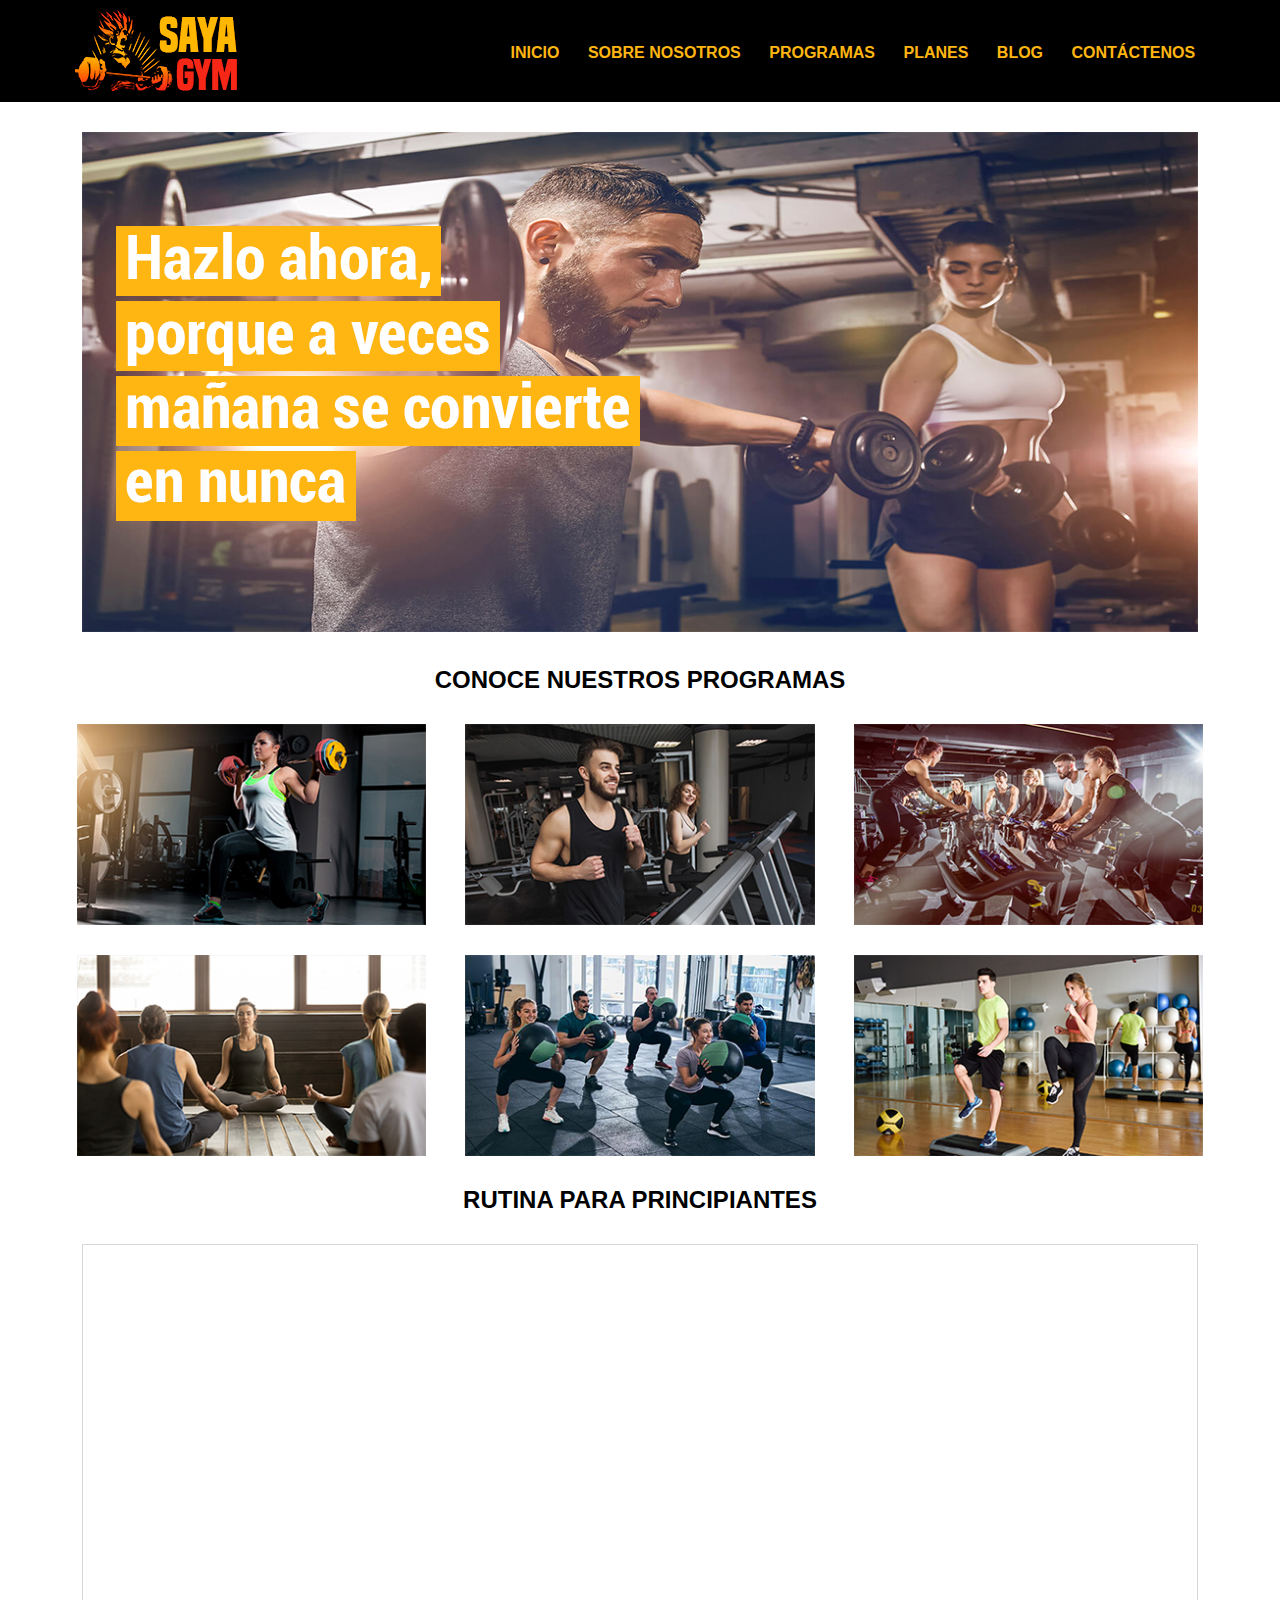
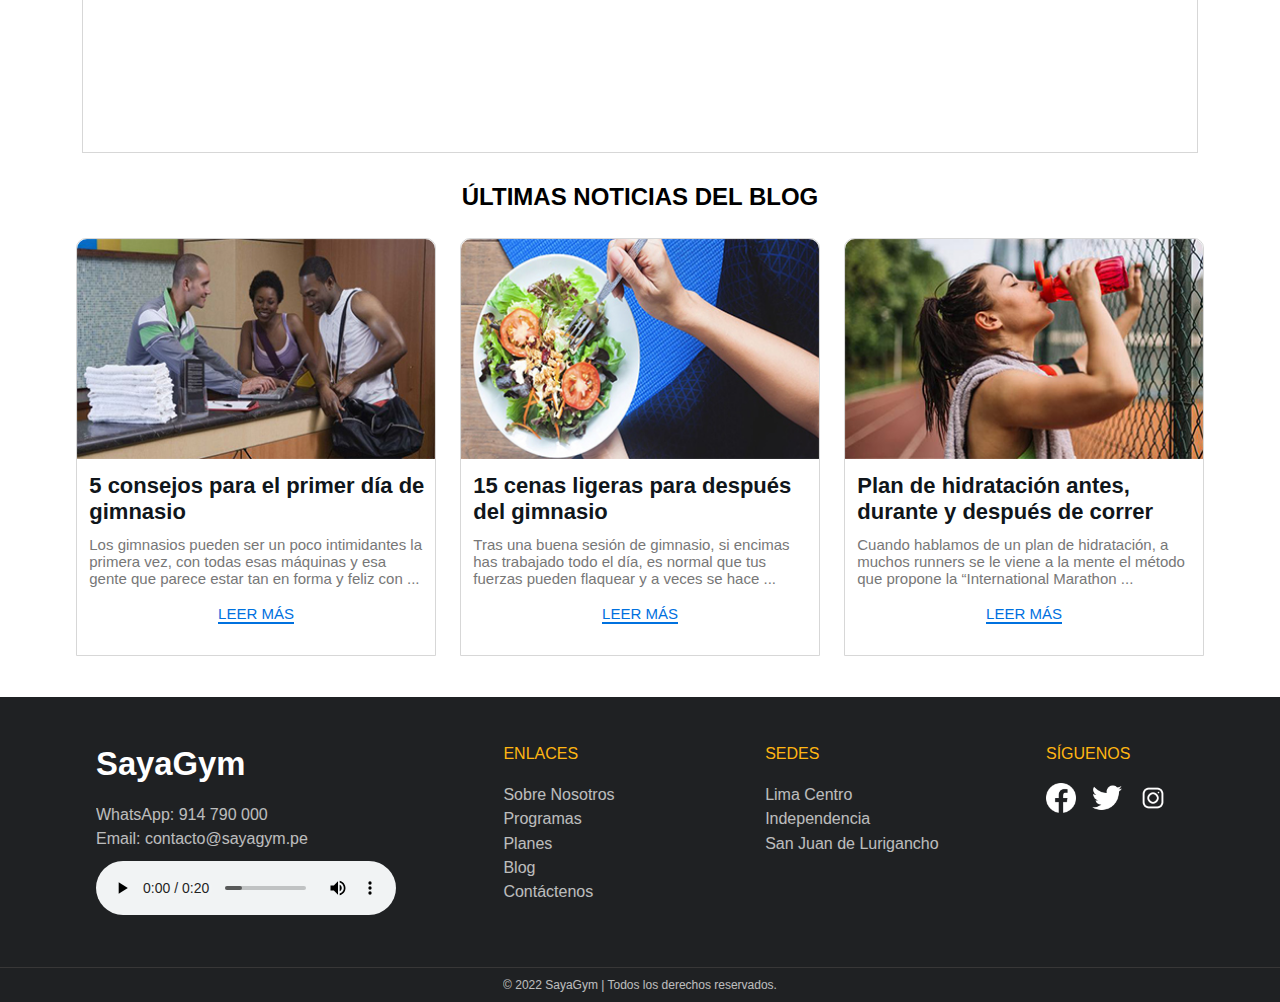
<file: Proyecto_Web/index.html>
<!DOCTYPE html>
<html lang="es">

<head>
    <meta charset="UTF-8">
    <meta http-equiv="X-UA-Compatible" content="IE=edge">
    <meta name="viewport" content="width=device-width, initial-scale=1.0">
    <title>SayaGym</title>
    <link id="favicon" rel="shortcut icon" href="img/favicon.ico">
    <link rel="stylesheet" href="css/estilos.css">
</head>

<body>
    <header>
        <div class="ancho">
            <div class="logo">
                <a href="index.html"><img src="img/logo.png" alt="logo"></a>
            </div>
            <nav>
                <ul>
                    <li> <a href="index.html">Inicio</a> </li>
                    <li> <a href="sobre-nosotros.html">Sobre Nosotros</a> </li>
                    <li> <a href="programas.html">Programas</a> </li>
                    <li> <a href="planes.html">Planes</a> </li>
                    <li> <a href="blog.html">Blog</a> </li>
                    <li> <a href="contactenos.html">Contáctenos</a> </li>
                </ul>
            </nav>
        </div>
    </header>
    <main>
        <div class="slider">
            <ul>
                <li><img src="img/banner-1.jpg" alt="banner1"></li>
                <li><img src="img/banner-2.jpg" alt="banner2"></li>
                <li><img src="img/banner-3.jpg" alt="banner3"></li>
                <li><img src="img/banner-4.jpg" alt="banner4"></li>
            </ul>
        </div>
        <section class="tituloseccion">
            <h2>
                CONOCE NUESTROS PROGRAMAS
            </h2>
        </section>

        <div class="secp">
            <div class="box">
                <img src="img/programa_pesas.jpg" alt="programa_pesas">
                <div class="hover">
                    <a href="pesas.html">
                        <h1>Pesas</h1>
                    </a>
                </div>
            </div>
            <div class="box">
                <img src="img/programa_cardio.jpg" alt="programa_cardio">
                <div class="hover">
                    <a href="cardio.html">
                        <h1>Cardio</h1>
                    </a>
                </div>
            </div>
            <div class="box">
                <img src="img/programa_spinning.jpg" alt="programa_spinning">
                <div class="hover">
                    <a href="spinning.html">
                        <h1>Spinning</h1>
                    </a>
                </div>
            </div>
            <div class="box">
                <img src="img/programa_yoga.jpg" alt="programa_yoga">
                <div class="hover">
                    <a href="yoga.html">
                        <h1>Yoga</h1>
                    </a>
                </div>
            </div>
            <div class="box">
                <img src="img/programa_funcional.jpg" alt="programa_funcional">
                <div class="hover">
                    <a href="funcional.html">
                        <h1>Funcional</h1>
                    </a>
                </div>
            </div>
            <div class="box">
                <img src="img/programa_baile.jpg" alt="programa_baile">
                <div class="hover">
                    <a href="baile.html">
                        <h1>Baile</h1>
                    </a>
                </div>
            </div>
        </div>
        <section class="tituloseccion2">
            <h2>
                RUTINA PARA PRINCIPIANTES
            </h2>
        </section>
        <div class="contenedorvideo">
            <iframe width="1116" height="509" src="https://www.youtube.com/embed/rlxrup4WFLg"
                title="RUTINA PARA PRINCIPIANTES GYM | Hombres & Mujeres" frameborder="0"
                allow="accelerometer; autoplay; clipboard-write; encrypted-media; gyroscope; picture-in-picture"
                allowfullscreen></iframe>
        </div>

        <section class="tituloseccion3">
            <h2>
                ÚLTIMAS NOTICIAS DEL BLOG
            </h2>
        </section>
        <section class="publiblog">
            <article class="blok">
                <img class="imgblok" id="img1" src="img/publicacion_blog1.jpg" />
                <h4 class="tblok">5 consejos para el primer día de gimnasio</h4>
                <p class="pblok">
                    Los gimnasios pueden ser un poco intimidantes la primera vez, con todas esas máquinas y esa gente
                    que parece estar tan en forma y feliz con ...
                </p><br>
                <a href="https://www.bbc.com/mundo/noticias/2015/11/151125_finde_deporte_consejos_primer_dia_gimnasio_ac" class="eblok" target="_blank">LEER MÁS</a>
            </article>
            <article class="blok">
                <img class="imgblok" id="img2" src="img/publicacion_blog2.jpg" />
                <h4 class="tblok">15 cenas ligeras para después del gimnasio</h4>
                <p class="pblok">
                    Tras una buena sesión de gimnasio, si encimas has trabajado todo el día, es normal que tus fuerzas
                    pueden flaquear y a veces se hace ...
                </p><br>
                <a href="https://www.menshealth.com/es/nutricion-dietetica/g33998897/cenas-ligeras-despues-gimnasio/" class="eblok" target="_blank">LEER MÁS</a>
            </article>
            <article class="blok">
                <img class="imgblok" id="img3" src="img/publicacion_blog3.jpg" />
                <h4 class="tblok">Plan de hidratación antes, durante y después de correr</h4>
                <p class="pblok">
                    Cuando hablamos de un plan de hidratación, a muchos runners se le viene a la mente el método que
                    propone la “International Marathon ...
                </p><br>
                <a href="https://elcomercio.pe/deporte-total/running/guia-runner/running-verano-plan-hidratacion-despues-correr-noticia-599465-noticia/#:~:text=Durante%20el%20ejercicio&text=La%20manera%20m%C3%A1s%20sencilla%20de,cada%2015%20o%2020%20minutos." class="eblok" target="_blank">LEER MÁS</a>
            </article>

        </section>

    </main>

    <footer>
        <div class="footer-container">
            <div class="footer-content-container">
                <h3 class="name-empresa">SayaGym</h3>
                <span class="footer-info">WhatsApp: 914 790 000</span>
                <span class="footer-info">Email: contacto@sayagym.pe</span>
                <span>
                    <audio controls autoplay>
                        <source src="audios/rocky.mp3" type="audio/mp3">
                    </audio>
                </span>
            </div>
            <div class="footer-menus">
                <div class="footer-content-container">
                    <span class="menu-title">Enlaces</span>
                    <a href="sobre-nosotros.html" class="menu-item-footer">Sobre Nosotros</a>
                    <a href="programas.html" class="menu-item-footer">Programas</a>
                    <a href="planes.html" class="menu-item-footer">Planes</a>
                    <a href="blog.html" class="menu-item-footer">Blog</a>
                    <a href="contactenos.html" class="menu-item-footer">Contáctenos</a>
                </div>
                <div class="footer-content-container">
                    <span class="menu-title">Sedes</span>
                    <a href="lima-centro.html" class="menu-item-footer">Lima Centro</a>
                    <a href="independencia.html" class="menu-item-footer">Independencia</a>
                    <a href="san-juan-de-lurigancho.html" class="menu-item-footer">San Juan de Lurigancho</a>
                </div>
            </div>

            <div class="footer-content-container">
                <span class="menu-title">Síguenos</span>
                <div class="social-container">
                    <a href="https://www.facebook.com/" class="social-link" target="_blank"><img
                            src="img/FacebookBlanco.png" alt=""></a>
                    <a href="https://twitter.com/?lang=es" class="social-link" target="_blank"><img
                            src="img/TwitterBlanco.png" alt=""></a>
                    <a href="https://www.instagram.com/" class="social-link" target="_blank"><img
                            src="img/InstagramBlanco.png" alt=""></a>
                </div>
            </div>
        </div>
        <div class="copyright-container">
            <span class="copyright">© 2022 SayaGym | Todos los derechos reservados.</span>
        </div>
    </footer>

</body>

</html>
</file>
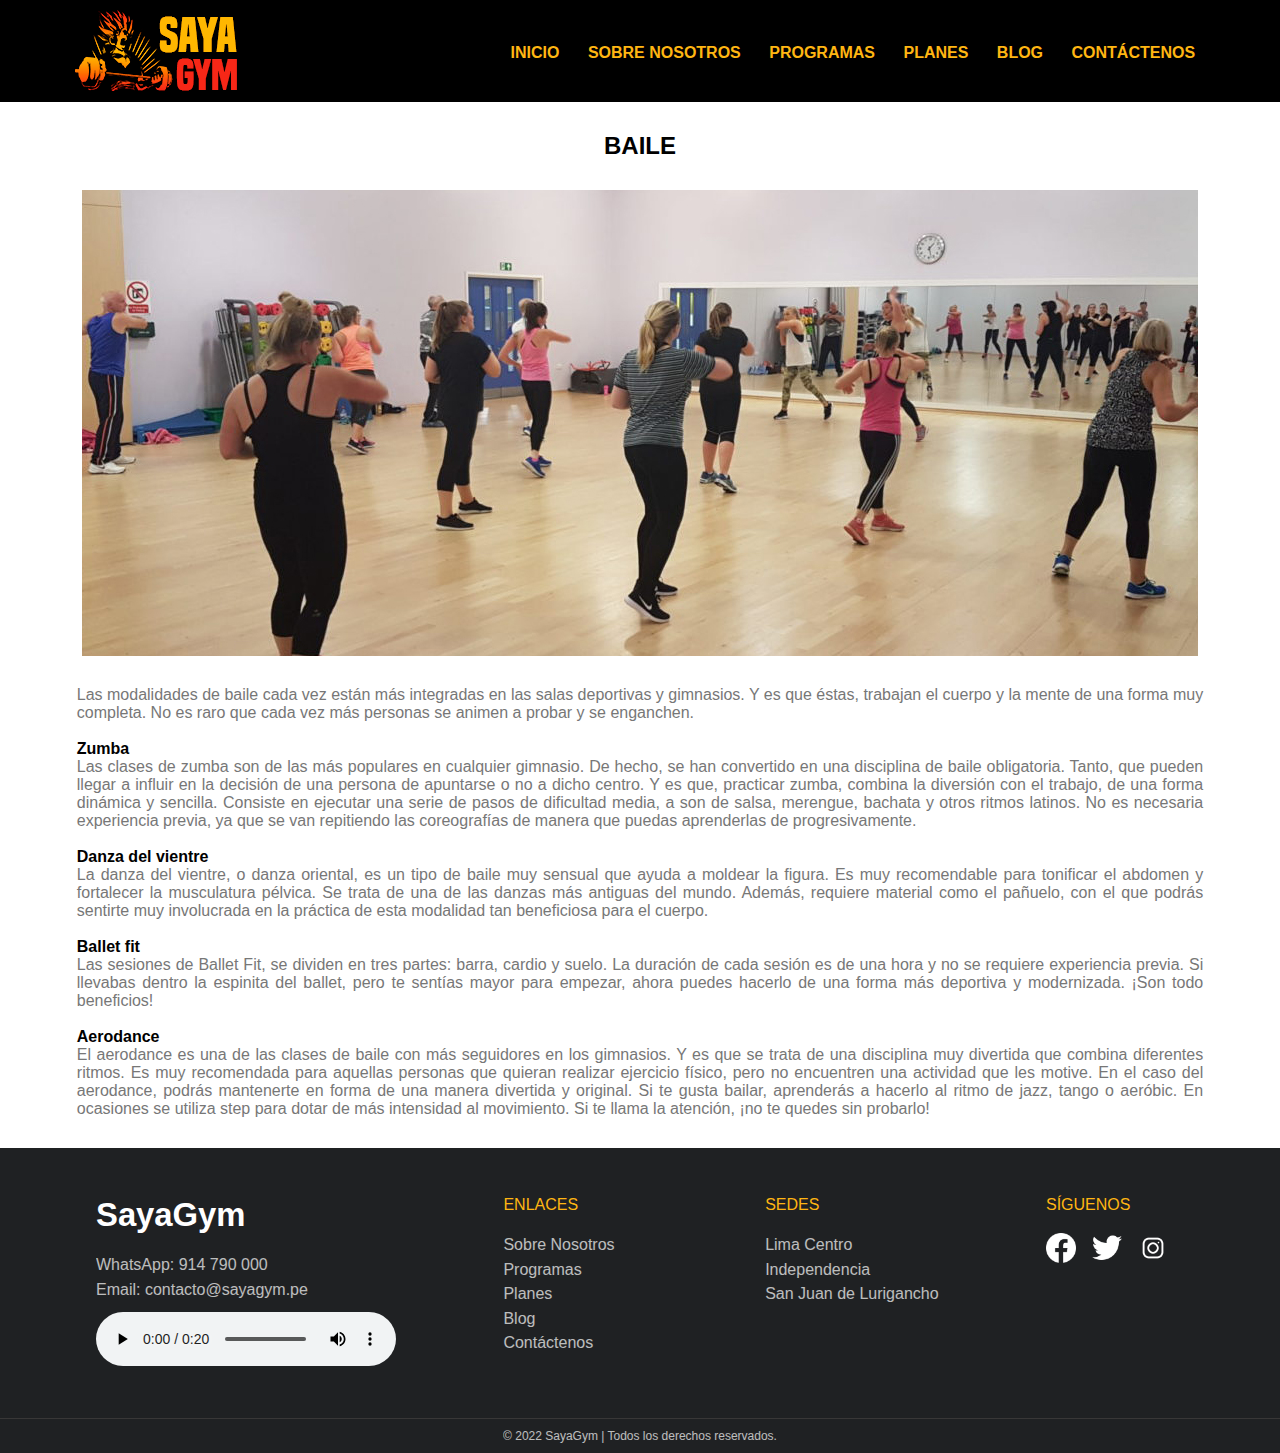
<file: Proyecto_Web/baile.html>
<!DOCTYPE html>
<html lang="es">

<head>
    <meta charset="UTF-8">
    <meta http-equiv="X-UA-Compatible" content="IE=edge">
    <meta name="viewport" content="width=device-width, initial-scale=1.0">
    <title>Baile</title>
    <link id="favicon" rel="shortcut icon" href="img/favicon.ico">
    <link rel="stylesheet" href="css/programas.css">
</head>

<body>
    <header>
        <div class="ancho">
            <div class="logo">
                <a href="index.html"><img src="img/logo.png" alt="logo"></a>
            </div>
            <nav>
                <ul>
                    <li> <a href="index.html">Inicio</a> </li>
                    <li> <a href="sobre-nosotros.html">Sobre Nosotros</a> </li>
                    <li> <a href="programas.html">Programas</a> </li>
                    <li> <a href="planes.html">Planes</a> </li>
                    <li> <a href="blog.html">Blog</a> </li>
                    <li> <a href="contactenos.html">Contáctenos</a> </li>
                </ul>
            </nav>
        </div>
    </header>
    <main>
        <section class="tituloseccion">
            <h2>
                BAILE
            </h2>
            <section class="banner">
                <img src="img/banner_baile.jpg" alt="banner">
            </section>

        </section>

        <div id="contenedor">
            <p>Las modalidades de baile cada vez están más integradas en las salas deportivas y gimnasios. Y es que
                éstas, trabajan el cuerpo y la mente de una forma muy completa. No es raro que cada vez más personas se
                animen a probar y se enganchen.</p><br>

            <h4>Zumba</h4>

            <p>Las clases de zumba son de las más populares en cualquier gimnasio. De hecho, se han convertido en una
                disciplina de baile obligatoria. Tanto, que pueden llegar a influir en la decisión de una persona de
                apuntarse o no a dicho centro. Y es que, practicar zumba, combina la diversión con el trabajo, de una
                forma dinámica y sencilla. Consiste en ejecutar una serie de pasos de dificultad media, a son de salsa,
                merengue, bachata y otros ritmos latinos. No es necesaria experiencia previa, ya que se van repitiendo
                las coreografías de manera que puedas aprenderlas de progresivamente.</p><br>

            <h4>Danza del vientre</h4>

            <p>La danza del vientre, o danza oriental, es un tipo de baile muy sensual que ayuda a moldear la figura. Es
                muy recomendable para tonificar el abdomen y fortalecer la musculatura pélvica. Se trata de una de las
                danzas más antiguas del mundo. Además, requiere material como el pañuelo, con el que podrás sentirte muy
                involucrada en la práctica de esta modalidad tan beneficiosa para el cuerpo.</p><br>

            <h4>Ballet fit</h4>

            <p>Las sesiones de Ballet Fit, se dividen en tres partes: barra, cardio y suelo. La duración de cada sesión
                es de una hora y no se requiere experiencia previa. Si llevabas dentro la espinita del ballet, pero te
                sentías mayor para empezar, ahora puedes hacerlo de una forma más deportiva y modernizada. ¡Son todo
                beneficios!</p><br>

            <h4>Aerodance</h4>

            <p>El aerodance es una de las clases de baile con más seguidores en los gimnasios. Y es que se trata de una
                disciplina muy divertida que combina diferentes ritmos. Es muy recomendada para aquellas personas que
                quieran realizar ejercicio físico, pero no encuentren una actividad que les motive. En el caso del
                aerodance, podrás mantenerte en forma de una manera divertida y original. Si te gusta bailar, aprenderás
                a hacerlo al ritmo de jazz, tango o aeróbic. En ocasiones se utiliza step para dotar de más intensidad
                al movimiento. Si te llama la atención, ¡no te quedes sin probarlo!</p>
        </div>

    </main>

    <footer>
        <div class="footer-container">
            <div class="footer-content-container">
                <h3 class="name-empresa">SayaGym</h3>
                <span class="footer-info">WhatsApp: 914 790 000</span>
                <span class="footer-info">Email: contacto@sayagym.pe</span>
                <span>
                    <audio controls autoplay>
                        <source src="audios/rocky.mp3" type="audio/mp3">
                    </audio>
                </span>
            </div>
            <div class="footer-menus">
                <div class="footer-content-container">
                    <span class="menu-title">Enlaces</span>
                    <a href="sobre-nosotros.html" class="menu-item-footer">Sobre Nosotros</a>
                    <a href="programas.html" class="menu-item-footer">Programas</a>
                    <a href="planes.html" class="menu-item-footer">Planes</a>
                    <a href="blog.html" class="menu-item-footer">Blog</a>
                    <a href="contactenos.html" class="menu-item-footer">Contáctenos</a>
                </div>
                <div class="footer-content-container">
                    <span class="menu-title">Sedes</span>
                    <a href="lima-centro.html" class="menu-item-footer">Lima Centro</a>
                    <a href="independencia.html" class="menu-item-footer">Independencia</a>
                    <a href="san-juan-de-lurigancho.html" class="menu-item-footer">San Juan de Lurigancho</a>
                </div>
            </div>

            <div class="footer-content-container">
                <span class="menu-title">Síguenos</span>
                <div class="social-container">
                    <a href="https://www.facebook.com/" class="social-link" target="_blank"><img
                            src="img/FacebookBlanco.png" alt=""></a>
                    <a href="https://twitter.com/?lang=es" class="social-link" target="_blank"><img
                            src="img/TwitterBlanco.png" alt=""></a>
                    <a href="https://www.instagram.com/" class="social-link" target="_blank"><img
                            src="img/InstagramBlanco.png" alt=""></a>
                </div>
            </div>
        </div>
        <div class="copyright-container">
            <span class="copyright">© 2022 SayaGym | Todos los derechos reservados.</span>
        </div>
    </footer>

</body>

</html>
</file>
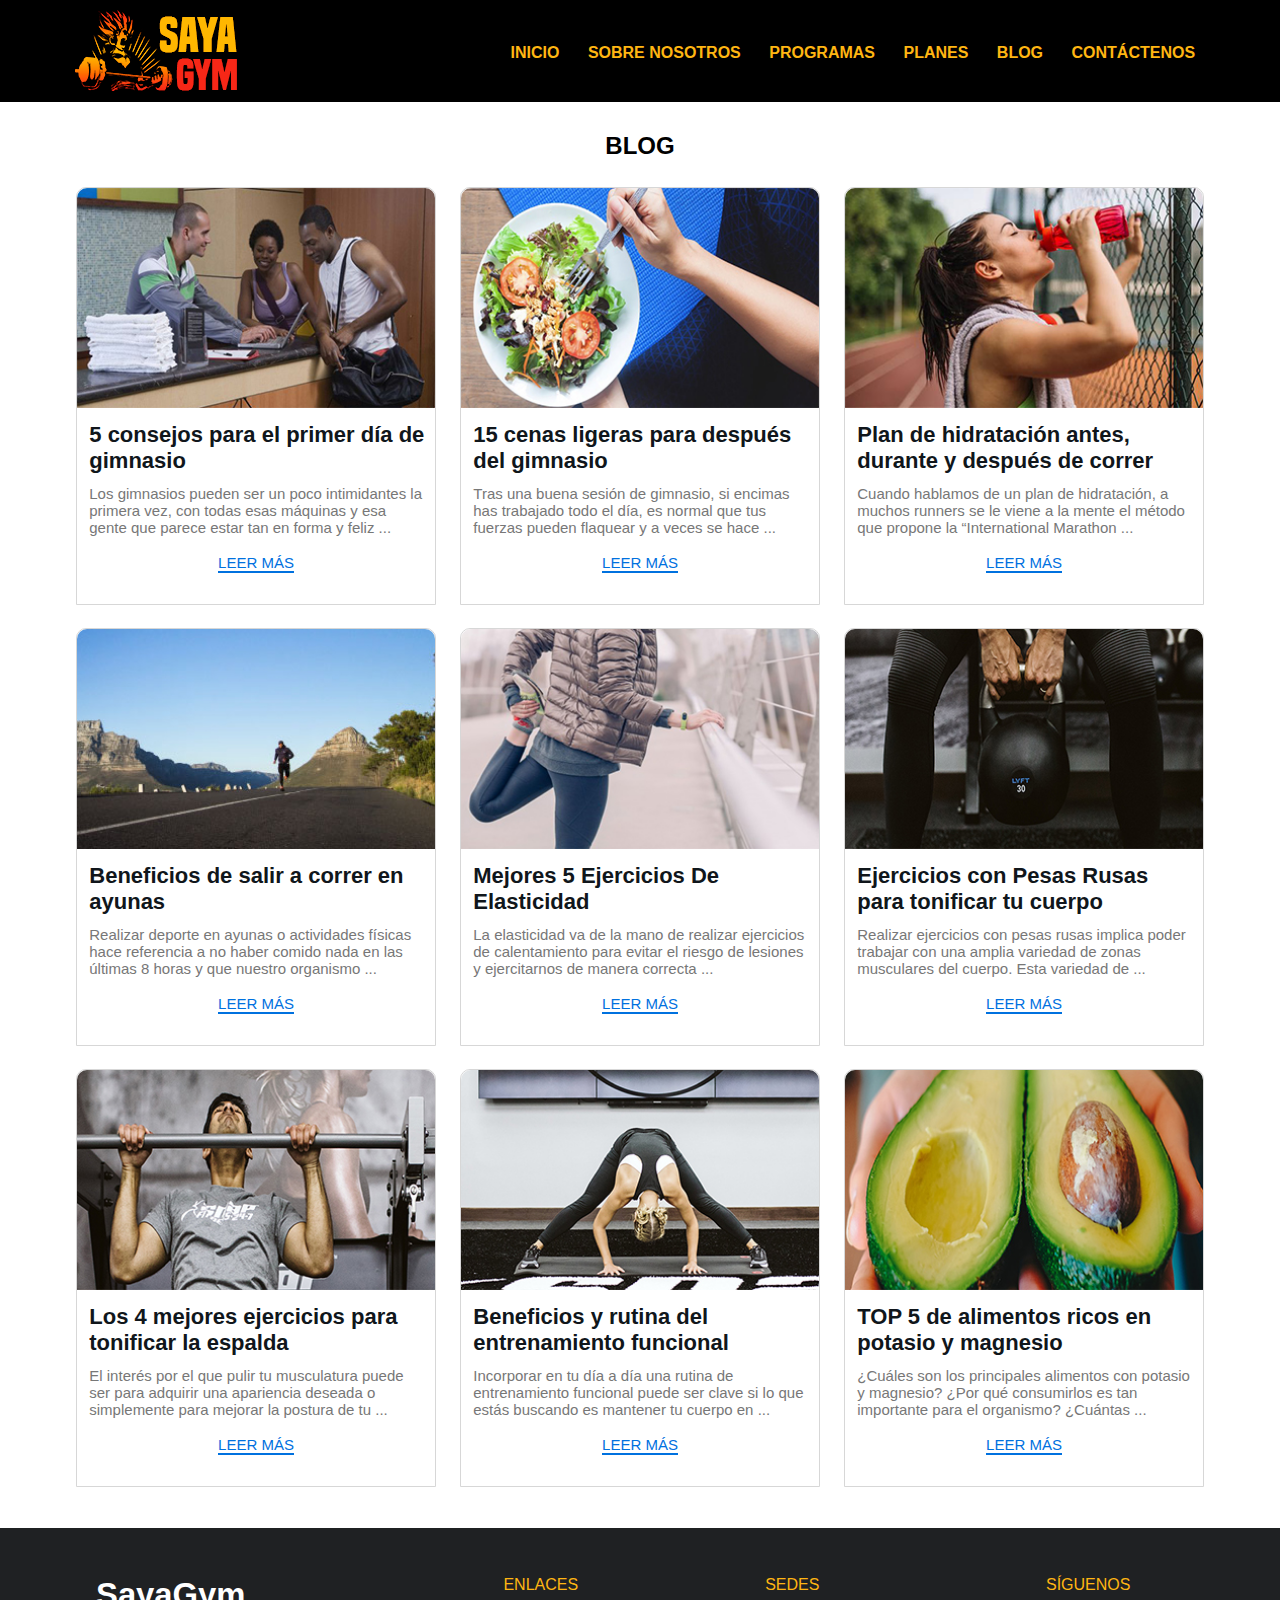
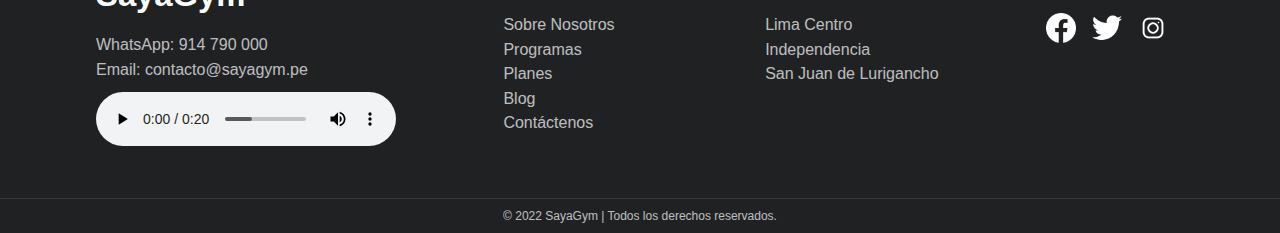
<file: Proyecto_Web/blog.html>
<!DOCTYPE html>
<html lang="es">

<head>
    <meta charset="UTF-8">
    <meta http-equiv="X-UA-Compatible" content="IE=edge">
    <meta name="viewport" content="width=device-width, initial-scale=1.0">
    <title>Blog</title>
    <link id="favicon" rel="shortcut icon" href="img/favicon.ico">
    <link rel="stylesheet" href="css/estilos.css">
</head>

<body>
    <header>
        <div class="ancho">
            <div class="logo">
                <a href="index.html"><img src="img/logo.png" alt="logo"></a>
            </div>
            <nav>
                <ul>
                    <li> <a href="index.html">Inicio</a> </li>
                    <li> <a href="sobre-nosotros.html">Sobre Nosotros</a> </li>
                    <li> <a href="programas.html">Programas</a> </li>
                    <li> <a href="planes.html">Planes</a> </li>
                    <li> <a href="blog.html">Blog</a> </li>
                    <li> <a href="contactenos.html">Contáctenos</a> </li>
                </ul>
            </nav>
        </div>
    </header>
    <main>


        <section class="tituloseccion3">
            <h2>
                BLOG
            </h2>
        </section>
        <section class="publiblog">
            <article class="blok">
                <img class="imgblok" id="img1" src="img/publicacion_blog1.jpg" />
                <h4 class="tblok">5 consejos para el primer día de gimnasio</h4>
                <p class="pblok">
                    Los gimnasios pueden ser un poco intimidantes la primera vez, con todas esas máquinas y esa gente
                    que parece estar tan en forma y feliz ...
                </p><br>
                <a href="https://www.bbc.com/mundo/noticias/2015/11/151125_finde_deporte_consejos_primer_dia_gimnasio_ac" class="eblok" target="_blank">LEER MÁS</a>
            </article>
            <article class="blok">
                <img class="imgblok" id="img2" src="img/publicacion_blog2.jpg" />
                <h4 class="tblok">15 cenas ligeras para después del gimnasio</h4>
                <p class="pblok">
                    Tras una buena sesión de gimnasio, si encimas has trabajado todo el día, es normal que tus fuerzas
                    pueden flaquear y a veces se hace ...
                </p><br>
                <a href="https://www.menshealth.com/es/nutricion-dietetica/g33998897/cenas-ligeras-despues-gimnasio/" class="eblok" target="_blank">LEER MÁS</a>
            </article>
            <article class="blok">
                <img class="imgblok" id="img3" src="img/publicacion_blog3.jpg" />
                <h4 class="tblok">Plan de hidratación antes, durante y después de correr</h4>
                <p class="pblok">
                    Cuando hablamos de un plan de hidratación, a muchos runners se le viene a la mente el método que
                    propone la “International Marathon ...
                </p><br>
                <a href="https://elcomercio.pe/deporte-total/running/guia-runner/running-verano-plan-hidratacion-despues-correr-noticia-599465-noticia/#:~:text=Durante%20el%20ejercicio&text=La%20manera%20m%C3%A1s%20sencilla%20de,cada%2015%20o%2020%20minutos." class="eblok" target="_blank">LEER MÁS</a>
            </article>
        </section>
        <section class="publiblog">
            <article class="blok">
                <img class="imgblok" id="img4" src="img/publicacion_blog4.jpg" />
                <h4 class="tblok">Beneficios de salir a correr en ayunas</h4>
                <p class="pblok">
                    Realizar deporte en ayunas o actividades físicas hace referencia a no haber comido nada en las
                    últimas 8 horas y que nuestro organismo ...
                </p><br>
                <a href="https://www.snapfitness.com/es/blog/correr-ayunas/#:~:text=Realizar%20deporte%20en%20ayunas%20o,hidratos%20de%20carbono%20al%20m%C3%ADnimo." class="eblok" target="_blank">LEER MÁS</a>
            </article>
            <article class="blok">
                <img class="imgblok" id="img5" src="img/publicacion_blog5.jpg" />
                <h4 class="tblok">Mejores 5 Ejercicios De Elasticidad</h4>
                <p class="pblok">
                    La elasticidad va de la mano de realizar ejercicios de calentamiento para evitar el riesgo de
                    lesiones y ejercitarnos de manera correcta ...
                </p><br>
                <a href="https://www.snapfitness.com/es/blog/ejercicios-elasticidad/#:~:text=La%20elasticidad%20va%20de%20la,ser%C3%A1n%20visibles%20y%20muy%20notorios." class="eblok" target="_blank">LEER MÁS</a>
            </article>
            <article class="blok">
                <img class="imgblok" id="img6" src="img/publicacion_blog6.jpg" />
                <h4 class="tblok">Ejercicios con Pesas Rusas para tonificar tu cuerpo</h4>
                <p class="pblok">
                    Realizar ejercicios con pesas rusas implica poder trabajar con una amplia variedad de zonas
                    musculares del cuerpo. Esta variedad de ...
                </p><br>
                <a href="https://www.snapfitness.com/es/blog/ejercicios-pesas-rusas-para-tonificar-cuerpo/#:~:text=Realizar%20ejercicios%20con%20pesas%20rusas,movimientos%20de%20la%20sentadilla%20b%C3%BAlgara%3F" class="eblok" target="_blank">LEER MÁS</a>
            </article>
        </section>
        <section class="publiblog">
            <article class="blok">
                <img class="imgblok" id="img7" src="img/publicacion_blog7.jpg" />
                <h4 class="tblok">Los 4 mejores ejercicios para tonificar la espalda</h4>
                <p class="pblok">
                    El interés por el que pulir tu musculatura puede ser para adquirir una apariencia deseada o
                    simplemente para mejorar la postura de tu ...
                </p><br>
                <a href="https://www.snapfitness.com/es/blog/ejercicios-para-tonificar-la-espalda/#:~:text=Aptitud,-2019%2D03%2D29&text=El%20inter%C3%A9s%20por%20el%20que,ejercicios%20para%20tonificar%20la%20espalda." class="eblok" target="_blank">LEER MÁS</a>
            </article>
            <article class="blok">
                <img class="imgblok" id="img8" src="img/publicacion_blog8.jpg" />
                <h4 class="tblok">Beneficios y rutina del entrenamiento funcional</h4>
                <p class="pblok">
                    Incorporar en tu día a día una rutina de entrenamiento funcional puede ser clave si lo que estás
                    buscando es mantener tu cuerpo en ...
                </p><br>
                <a href="https://www.snapfitness.com/es/blog/beneficios-y-rutina-del-entrenamiento-funcional/#:~:text=Aptitud,-2019%2D02%2D19&text=Incorporar%20en%20tu%20d%C3%ADa%20a,niveles%20de%20fuerza%20y%20resistencia." class="eblok" target="_blank">LEER MÁS</a>
            </article>
            <article class="blok">
                <img class="imgblok" id="img9" src="img/publicacion_blog9.jpg" />
                <h4 class="tblok">TOP 5 de alimentos ricos en potasio y magnesio</h4>
                <p class="pblok">
                    ¿Cuáles son los principales alimentos con potasio y magnesio? ¿Por qué consumirlos es tan importante
                    para el organismo? ¿Cuántas ...
                </p><br>
                <a href="https://www.snapfitness.com/es/blog/top-5-de-alimentos-ricos-en-potasio-y-magnesio/" class="eblok" target="_blank">LEER MÁS</a>
            </article>
        </section>




    </main>

    <footer>
        <div class="footer-container">
            <div class="footer-content-container">
                <h3 class="name-empresa">SayaGym</h3>
                <span class="footer-info">WhatsApp: 914 790 000</span>
                <span class="footer-info">Email: contacto@sayagym.pe</span>
                <span>
                    <audio controls autoplay>
                        <source src="audios/rocky.mp3" type="audio/mp3">
                    </audio>
                </span>
            </div>
            <div class="footer-menus">
                <div class="footer-content-container">
                    <span class="menu-title">Enlaces</span>
                    <a href="sobre-nosotros.html" class="menu-item-footer">Sobre Nosotros</a>
                    <a href="programas.html" class="menu-item-footer">Programas</a>
                    <a href="planes.html" class="menu-item-footer">Planes</a>
                    <a href="blog.html" class="menu-item-footer">Blog</a>
                    <a href="contactenos.html" class="menu-item-footer">Contáctenos</a>
                </div>
                <div class="footer-content-container">
                    <span class="menu-title">Sedes</span>
                    <a href="lima-centro.html" class="menu-item-footer">Lima Centro</a>
                    <a href="independencia.html" class="menu-item-footer">Independencia</a>
                    <a href="san-juan-de-lurigancho.html" class="menu-item-footer">San Juan de Lurigancho</a>
                </div>
            </div>

            <div class="footer-content-container">
                <span class="menu-title">Síguenos</span>
                <div class="social-container">
                    <a href="https://www.facebook.com/" class="social-link" target="_blank"><img
                            src="img/FacebookBlanco.png" alt=""></a>
                    <a href="https://twitter.com/?lang=es" class="social-link" target="_blank"><img
                            src="img/TwitterBlanco.png" alt=""></a>
                    <a href="https://www.instagram.com/" class="social-link" target="_blank"><img
                            src="img/InstagramBlanco.png" alt=""></a>
                </div>
            </div>
        </div>
        <div class="copyright-container">
            <span class="copyright">© 2022 SayaGym | Todos los derechos reservados.</span>
        </div>
    </footer>

</body>

</html>
</file>
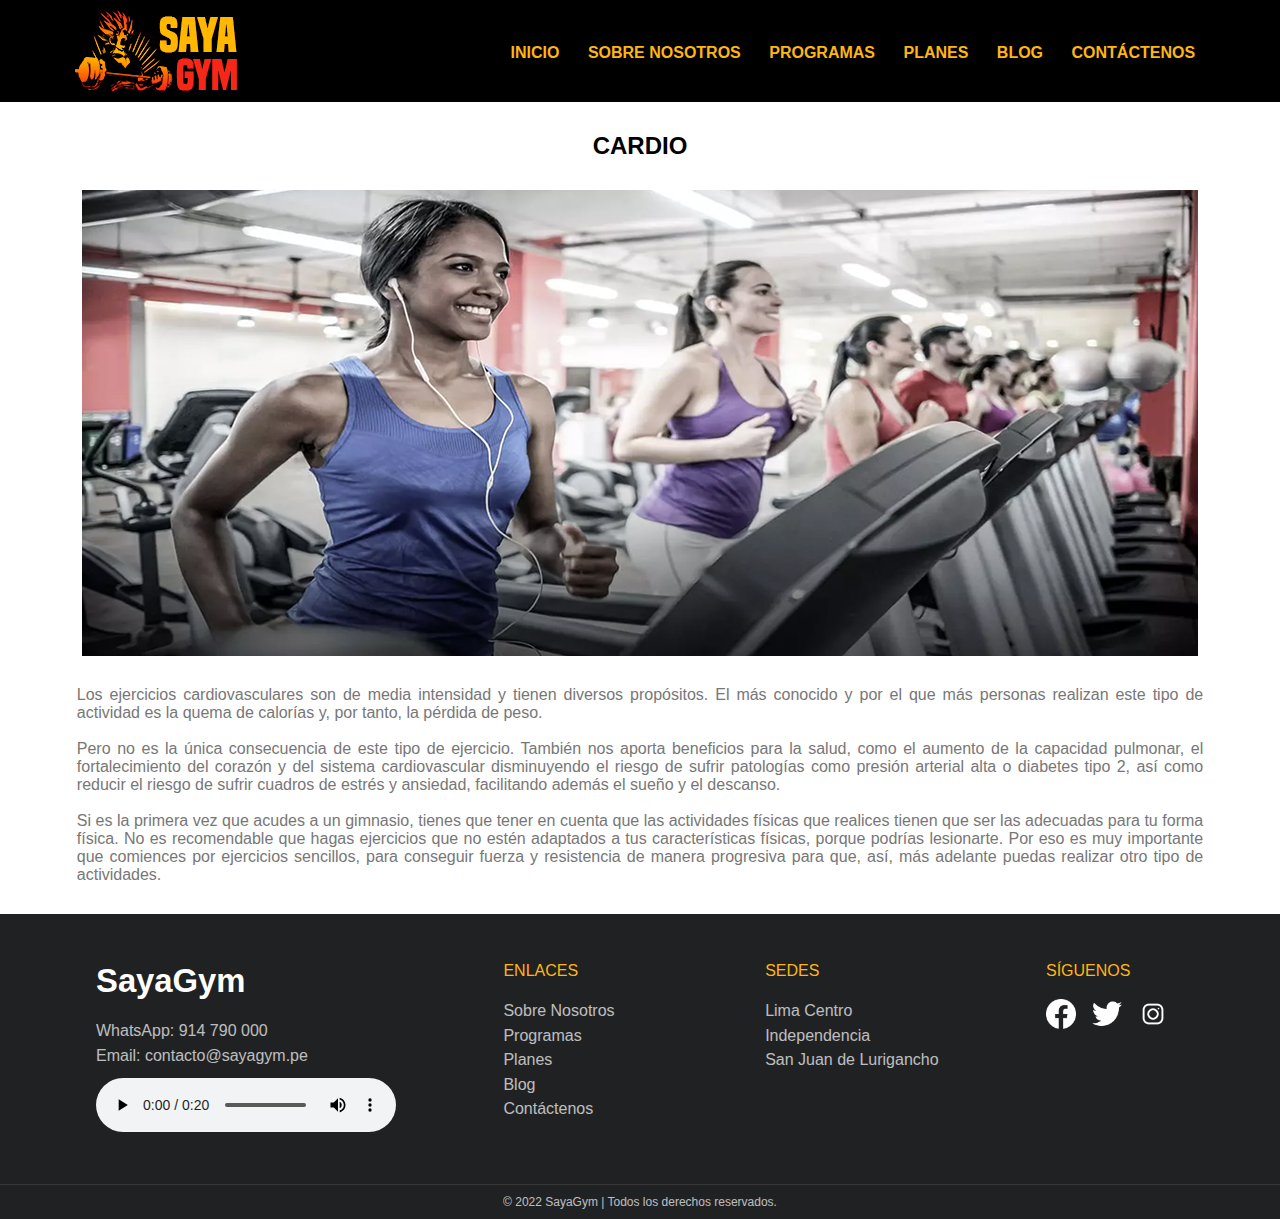
<file: Proyecto_Web/cardio.html>
<!DOCTYPE html>
<html lang="es">

<head>
    <meta charset="UTF-8">
    <meta http-equiv="X-UA-Compatible" content="IE=edge">
    <meta name="viewport" content="width=device-width, initial-scale=1.0">
    <title>Cardio</title>
    <link id="favicon" rel="shortcut icon" href="img/favicon.ico">
    <link rel="stylesheet" href="css/programas.css">
</head>

<body>
    <header>
        <div class="ancho">
            <div class="logo">
                <a href="index.html"><img src="img/logo.png" alt="logo"></a>
            </div>
            <nav>
                <ul>
                    <li> <a href="index.html">Inicio</a> </li>
                    <li> <a href="sobre-nosotros.html">Sobre Nosotros</a> </li>
                    <li> <a href="programas.html">Programas</a> </li>
                    <li> <a href="planes.html">Planes</a> </li>
                    <li> <a href="blog.html">Blog</a> </li>
                    <li> <a href="contactenos.html">Contáctenos</a> </li>
                </ul>
            </nav>
        </div>
    </header>
    <main>
        <section class="tituloseccion">
            <h2>
                CARDIO
            </h2>
            <section class="banner">
                <img src="img/banner_cardio.jpg" alt="banner">
            </section>

        </section>

        <div id="contenedor">
            <p>Los ejercicios cardiovasculares son de media intensidad y tienen diversos propósitos. El más conocido y
                por el que más personas realizan este tipo de actividad es la quema de calorías y, por tanto, la pérdida
                de peso.</p><br>

            <p>Pero no es la única consecuencia de este tipo de ejercicio. También nos aporta beneficios para la salud,
                como el aumento de la capacidad pulmonar, el fortalecimiento del corazón y del sistema cardiovascular
                disminuyendo el riesgo de sufrir patologías como presión arterial alta o diabetes tipo 2, así como
                reducir el riesgo de sufrir cuadros de estrés y ansiedad, facilitando además el sueño y el descanso.</p>
            <br>

            <p>Si es la primera vez que acudes a un gimnasio, tienes que tener en cuenta que las actividades físicas que
                realices tienen que ser las adecuadas para tu forma física. No es recomendable que hagas ejercicios que
                no estén adaptados a tus características físicas, porque podrías lesionarte. Por eso es muy importante
                que comiences por ejercicios sencillos, para conseguir fuerza y resistencia de manera progresiva para
                que, así, más adelante puedas realizar otro tipo de actividades.</p>
        </div>

    </main>

    <footer>
        <div class="footer-container">
            <div class="footer-content-container">
                <h3 class="name-empresa">SayaGym</h3>
                <span class="footer-info">WhatsApp: 914 790 000</span>
                <span class="footer-info">Email: contacto@sayagym.pe</span>
                <span>
                    <audio controls autoplay>
                        <source src="audios/rocky.mp3" type="audio/mp3">
                    </audio>
                </span>
            </div>
            <div class="footer-menus">
                <div class="footer-content-container">
                    <span class="menu-title">Enlaces</span>
                    <a href="sobre-nosotros.html" class="menu-item-footer">Sobre Nosotros</a>
                    <a href="programas.html" class="menu-item-footer">Programas</a>
                    <a href="planes.html" class="menu-item-footer">Planes</a>
                    <a href="blog.html" class="menu-item-footer">Blog</a>
                    <a href="contactenos.html" class="menu-item-footer">Contáctenos</a>
                </div>
                <div class="footer-content-container">
                    <span class="menu-title">Sedes</span>
                    <a href="lima-centro.html" class="menu-item-footer">Lima Centro</a>
                    <a href="independencia.html" class="menu-item-footer">Independencia</a>
                    <a href="san-juan-de-lurigancho.html" class="menu-item-footer">San Juan de Lurigancho</a>
                </div>
            </div>

            <div class="footer-content-container">
                <span class="menu-title">Síguenos</span>
                <div class="social-container">
                    <a href="https://www.facebook.com/" class="social-link" target="_blank"><img
                            src="img/FacebookBlanco.png" alt=""></a>
                    <a href="https://twitter.com/?lang=es" class="social-link" target="_blank"><img
                            src="img/TwitterBlanco.png" alt=""></a>
                    <a href="https://www.instagram.com/" class="social-link" target="_blank"><img
                            src="img/InstagramBlanco.png" alt=""></a>
                </div>
            </div>
        </div>
        <div class="copyright-container">
            <span class="copyright">© 2022 SayaGym | Todos los derechos reservados.</span>
        </div>
    </footer>

</body>

</html>
</file>
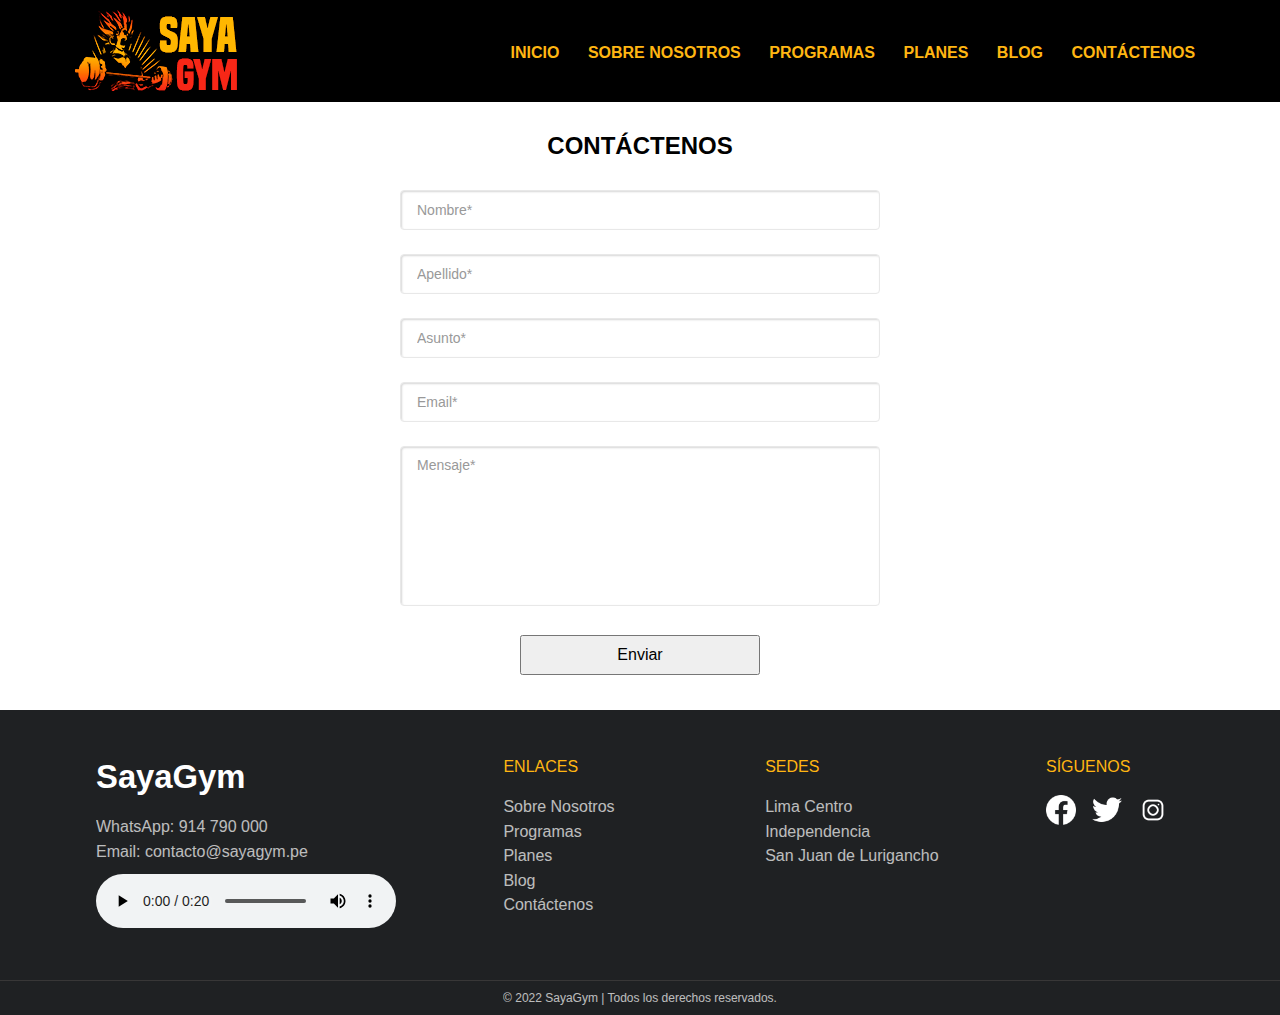
<file: Proyecto_Web/contactenos.html>
<!DOCTYPE html>
<html lang="es">

<head>
    <meta charset="UTF-8">
    <meta http-equiv="X-UA-Compatible" content="IE=edge">
    <meta name="viewport" content="width=device-width, initial-scale=1.0">
    <title>Contáctenos</title>
    <link id="favicon" rel="shortcut icon" href="img/favicon.ico">
    <link rel="stylesheet" href="css/estilos.css">
</head>

<body>
    <header>
        <div class="ancho">
            <div class="logo">
                <a href="index.html"><img src="img/logo.png" alt="logo"></a>
            </div>
            <nav>
                <ul>
                    <li> <a href="index.html">Inicio</a> </li>
                    <li> <a href="sobre-nosotros.html">Sobre Nosotros</a> </li>
                    <li> <a href="programas.html">Programas</a> </li>
                    <li> <a href="planes.html">Planes</a> </li>
                    <li> <a href="blog.html">Blog</a> </li>
                    <li> <a href="contactenos.html">Contáctenos</a> </li>
                </ul>
            </nav>
        </div>
    </header>
    <main>
        <section class="tituloseccion">
            <h2>
                CONTÁCTENOS
            </h2>
        </section>
        <form action="#" method="post" class="form">
            <div class="form-group">
                <input type="text" class="form-input" id="name" placeholder="Nombre*" required>
            </div>
            <div class="form-group">
                <input type="text" class="form-input" id="surname" placeholder="Apellido*" required>
            </div>
            <div class="form-group">
                <input type="text" class="form-input" id="surname" placeholder="Asunto*" required>
            </div>
            <div class="form-group">
                <input type="email" class="form-input" id="email" placeholder="Email*" required>
            </div>
            <div class="form-group">
                <textarea name="mensaje" class="form-input form-input--textarea" id="comment" rows="5"
                    placeholder="Mensaje*" required></textarea>
            </div>
            <div class="form-group form-group--submit">
                <button type="submit">Enviar</button>
            </div>
        </form>

    </main>

    <footer>
        <div class="footer-container">
            <div class="footer-content-container">
                <h3 class="name-empresa">SayaGym</h3>
                <span class="footer-info">WhatsApp: 914 790 000</span>
                <span class="footer-info">Email: contacto@sayagym.pe</span>
                <span>
                    <audio controls autoplay>
                        <source src="audios/rocky.mp3" type="audio/mp3">
                    </audio>
                </span>
            </div>
            <div class="footer-menus">
                <div class="footer-content-container">
                    <span class="menu-title">Enlaces</span>
                    <a href="sobre-nosotros.html" class="menu-item-footer">Sobre Nosotros</a>
                    <a href="planes.html" class="menu-item-footer">Programas</a>
                    <a href="planes.html" class="menu-item-footer">Planes</a>
                    <a href="blog.html" class="menu-item-footer">Blog</a>
                    <a href="contactenos.html" class="menu-item-footer">Contáctenos</a>
                </div>
                <div class="footer-content-container">
                    <span class="menu-title">Sedes</span>
                    <a href="lima-centro.html" class="menu-item-footer">Lima Centro</a>
                    <a href="independencia.html" class="menu-item-footer">Independencia</a>
                    <a href="san-juan-de-lurigancho.html" class="menu-item-footer">San Juan de Lurigancho</a>
                </div>
            </div>

            <div class="footer-content-container">
                <span class="menu-title">Síguenos</span>
                <div class="social-container">
                    <a href="https://www.facebook.com/" class="social-link" target="_blank"><img
                            src="img/FacebookBlanco.png" alt=""></a>
                    <a href="https://twitter.com/?lang=es" class="social-link" target="_blank"><img
                            src="img/TwitterBlanco.png" alt=""></a>
                    <a href="https://www.instagram.com/" class="social-link" target="_blank"><img
                            src="img/InstagramBlanco.png" alt=""></a>
                </div>
            </div>
        </div>
        <div class="copyright-container">
            <span class="copyright">© 2022 SayaGym | Todos los derechos reservados.</span>
        </div>
    </footer>

</body>

</html>
</file>
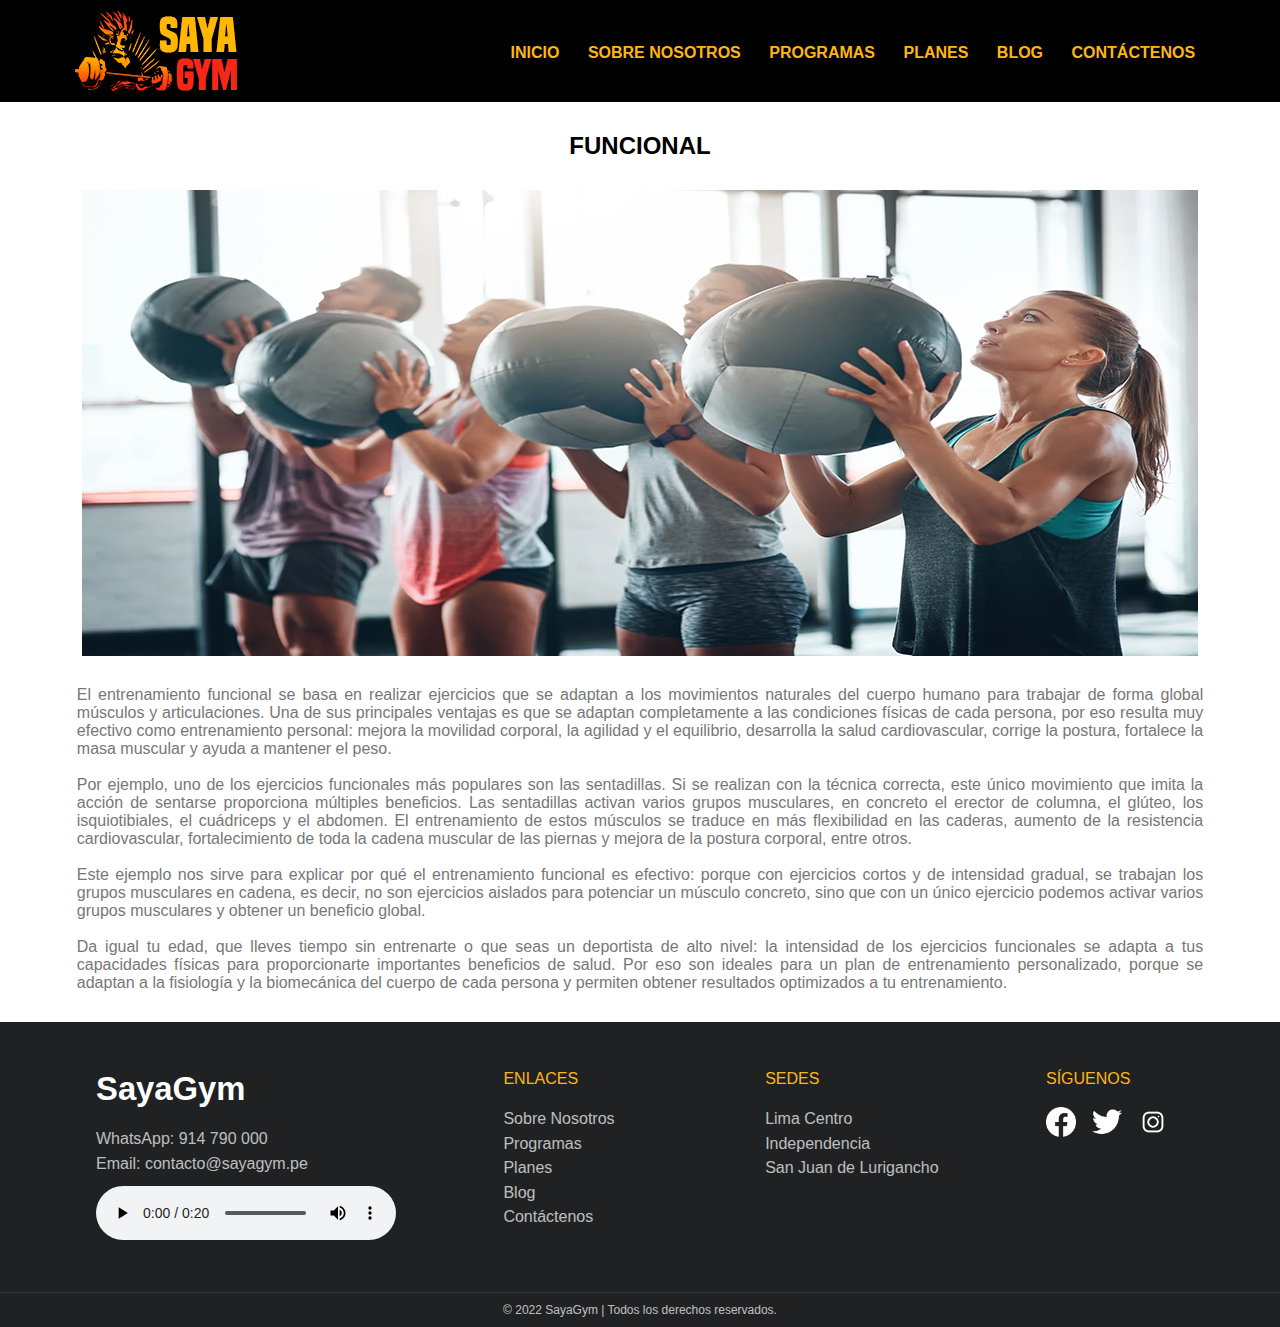
<file: Proyecto_Web/funcional.html>
<!DOCTYPE html>
<html lang="es">

<head>
    <meta charset="UTF-8">
    <meta http-equiv="X-UA-Compatible" content="IE=edge">
    <meta name="viewport" content="width=device-width, initial-scale=1.0">
    <title>Funcional</title>
    <link id="favicon" rel="shortcut icon" href="img/favicon.ico">
    <link rel="stylesheet" href="css/programas.css">
</head>

<body>
    <header>
        <div class="ancho">
            <div class="logo">
                <a href="index.html"><img src="img/logo.png" alt="logo"></a>
            </div>
            <nav>
                <ul>
                    <li> <a href="index.html">Inicio</a> </li>
                    <li> <a href="sobre-nosotros.html">Sobre Nosotros</a> </li>
                    <li> <a href="programas.html">Programas</a> </li>
                    <li> <a href="planes.html">Planes</a> </li>
                    <li> <a href="blog.html">Blog</a> </li>
                    <li> <a href="contactenos.html">Contáctenos</a> </li>
                </ul>
            </nav>
        </div>
    </header>
    <main>
        <section class="tituloseccion">
            <h2>
                FUNCIONAL
            </h2>
            <section class="banner">
                <img src="img/banner_funcional.jpg" alt="banner">
            </section>

        </section>

        <div id="contenedor">
            <p>El entrenamiento funcional se basa en realizar ejercicios que se adaptan a los movimientos naturales del
                cuerpo humano para trabajar de forma global músculos y articulaciones. Una de sus principales ventajas
                es que se adaptan completamente a las condiciones físicas de cada persona, por eso resulta muy efectivo
                como entrenamiento personal: mejora la movilidad corporal, la agilidad y el equilibrio, desarrolla la
                salud cardiovascular, corrige la postura, fortalece la masa muscular y ayuda a mantener el peso.</p><br>

            <p>Por ejemplo, uno de los ejercicios funcionales más populares son las sentadillas. Si se realizan con la
                técnica correcta, este único movimiento que imita la acción de sentarse proporciona múltiples
                beneficios. Las sentadillas activan varios grupos musculares, en concreto el erector de columna, el
                glúteo, los isquiotibiales, el cuádriceps y el abdomen. El entrenamiento de estos músculos se traduce en
                más flexibilidad en las caderas, aumento de la resistencia cardiovascular, fortalecimiento de toda la
                cadena muscular de las piernas y mejora de la postura corporal, entre otros.</p><br>

            <p>Este ejemplo nos sirve para explicar por qué el entrenamiento funcional es efectivo: porque con
                ejercicios cortos y de intensidad gradual, se trabajan los grupos musculares en cadena, es decir, no son
                ejercicios aislados para potenciar un músculo concreto, sino que con un único ejercicio podemos activar
                varios grupos musculares y obtener un beneficio global.</p><br>

            <p>Da igual tu edad, que lleves tiempo sin entrenarte o que seas un deportista de alto nivel: la intensidad
                de los ejercicios funcionales se adapta a tus capacidades físicas para proporcionarte importantes
                beneficios de salud. Por eso son ideales para un plan de entrenamiento personalizado, porque se adaptan
                a la fisiología y la biomecánica del cuerpo de cada persona y permiten obtener resultados optimizados a
                tu entrenamiento.</p>
        </div>

    </main>

    <footer>
        <div class="footer-container">
            <div class="footer-content-container">
                <h3 class="name-empresa">SayaGym</h3>
                <span class="footer-info">WhatsApp: 914 790 000</span>
                <span class="footer-info">Email: contacto@sayagym.pe</span>
                <span>
                    <audio controls autoplay>
                        <source src="audios/rocky.mp3" type="audio/mp3">
                    </audio>
                </span>
            </div>
            <div class="footer-menus">
                <div class="footer-content-container">
                    <span class="menu-title">Enlaces</span>
                    <a href="sobre-nosotros.html" class="menu-item-footer">Sobre Nosotros</a>
                    <a href="programas.html" class="menu-item-footer">Programas</a>
                    <a href="planes.html" class="menu-item-footer">Planes</a>
                    <a href="blog.html" class="menu-item-footer">Blog</a>
                    <a href="contactenos.html" class="menu-item-footer">Contáctenos</a>
                </div>
                <div class="footer-content-container">
                    <span class="menu-title">Sedes</span>
                    <a href="lima-centro.html" class="menu-item-footer">Lima Centro</a>
                    <a href="independencia.html" class="menu-item-footer">Independencia</a>
                    <a href="san-juan-de-lurigancho.html" class="menu-item-footer">San Juan de Lurigancho</a>
                </div>
            </div>

            <div class="footer-content-container">
                <span class="menu-title">Síguenos</span>
                <div class="social-container">
                    <a href="https://www.facebook.com/" class="social-link" target="_blank"><img
                            src="img/FacebookBlanco.png" alt=""></a>
                    <a href="https://twitter.com/?lang=es" class="social-link" target="_blank"><img
                            src="img/TwitterBlanco.png" alt=""></a>
                    <a href="https://www.instagram.com/" class="social-link" target="_blank"><img
                            src="img/InstagramBlanco.png" alt=""></a>
                </div>
            </div>
        </div>
        <div class="copyright-container">
            <span class="copyright">© 2022 SayaGym | Todos los derechos reservados.</span>
        </div>
    </footer>

</body>

</html>
</file>
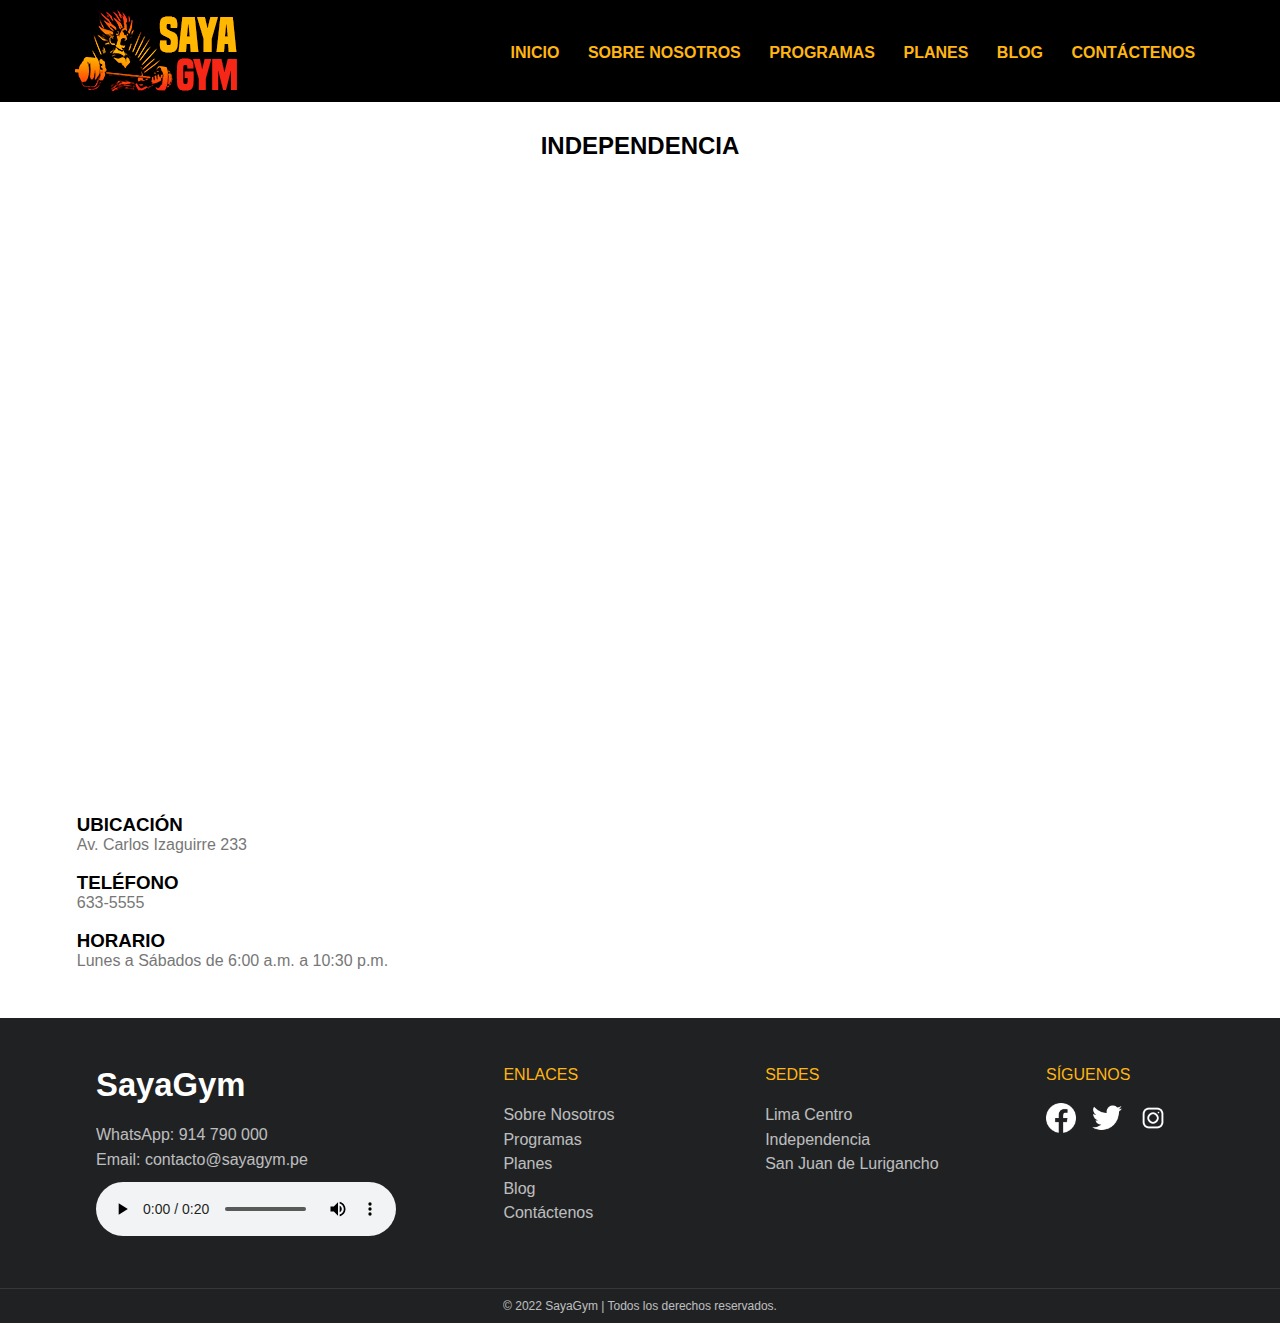
<file: Proyecto_Web/independencia.html>
<!DOCTYPE html>
<html lang="es">

<head>
    <meta charset="UTF-8">
    <meta http-equiv="X-UA-Compatible" content="IE=edge">
    <meta name="viewport" content="width=device-width, initial-scale=1.0">
    <title>Independencia</title>
    <link id="favicon" rel="shortcut icon" href="img/favicon.ico">
    <link rel="stylesheet" href="css/sedes.css">
</head>

<body>
    <header>
        <div class="ancho">
            <div class="logo">
                <a href="index.html"><img src="img/logo.png" alt="logo"></a>
            </div>
            <nav>
                <ul>
                    <li> <a href="index.html">Inicio</a> </li>
                    <li> <a href="sobre-nosotros.html">Sobre Nosotros</a> </li>
                    <li> <a href="programas.html">Programas</a> </li>
                    <li> <a href="planes.html">Planes</a> </li>
                    <li> <a href="blog.html">Blog</a> </li>
                    <li> <a href="contactenos.html">Contáctenos</a> </li>
                </ul>
            </nav>
        </div>
    </header>
    <main>
        <section class="tituloseccion">
            <h2>
                INDEPENDENCIA
            </h2>
        <section class="mapa">
            <iframe src="https://www.google.com/maps/embed?pb=!1m18!1m12!1m3!1d3902.775113031519!2d-77.0633795857887!3d-11.990057044111223!2m3!1f0!2f0!3f0!3m2!1i1024!2i768!4f13.1!3m3!1m2!1s0x9105ce53c69e3575%3A0x586e76dff7534a44!2sCIBERTEC%20-%20Sede%20Independencia!5e0!3m2!1ses!2spe!4v1659600586253!5m2!1ses!2spe" width="1116" height="600" style="border:0;" allowfullscreen="" loading="lazy" referrerpolicy="no-referrer-when-downgrade"></iframe>
        </section>
        
        </section>

        <div id="contenedor">
            <h3>UBICACIÓN</h3>
            <p>Av. Carlos Izaguirre 233</p><br>
            <h3>TELÉFONO</h3>
            <p> 633-5555</p><br>
            <h3>HORARIO</h3>
            <p>Lunes a Sábados de 6:00 a.m. a 10:30 p.m.</p><br>
            
        </div>

    </main>

    <footer>
        <div class="footer-container">
            <div class="footer-content-container">
                <h3 class="name-empresa">SayaGym</h3>
                <span class="footer-info">WhatsApp: 914 790 000</span>
                <span class="footer-info">Email: contacto@sayagym.pe</span>
                <span>
                    <audio controls autoplay>
                        <source src="audios/rocky.mp3" type="audio/mp3">
                    </audio>
                </span>
            </div>
            <div class="footer-menus">
                <div class="footer-content-container">
                    <span class="menu-title">Enlaces</span>
                    <a href="sobre-nosotros.html" class="menu-item-footer">Sobre Nosotros</a>
                    <a href="programas.html" class="menu-item-footer">Programas</a>
                    <a href="planes.html" class="menu-item-footer">Planes</a>
                    <a href="blog.html" class="menu-item-footer">Blog</a>
                    <a href="contactenos.html" class="menu-item-footer">Contáctenos</a>
                </div>
                <div class="footer-content-container">
                    <span class="menu-title">Sedes</span>
                    <a href="lima-centro.html" class="menu-item-footer">Lima Centro</a>
                    <a href="independencia.html" class="menu-item-footer">Independencia</a>
                    <a href="san-juan-de-lurigancho.html" class="menu-item-footer">San Juan de Lurigancho</a>
                </div>
            </div>

            <div class="footer-content-container">
                <span class="menu-title">Síguenos</span>
                <div class="social-container">
                    <a href="https://www.facebook.com/" class="social-link" target="_blank"><img
                            src="img/FacebookBlanco.png" alt=""></a>
                    <a href="https://twitter.com/?lang=es" class="social-link" target="_blank"><img
                            src="img/TwitterBlanco.png" alt=""></a>
                    <a href="https://www.instagram.com/" class="social-link" target="_blank"><img
                            src="img/InstagramBlanco.png" alt=""></a>
                </div>
            </div>
        </div>
        <div class="copyright-container">
            <span class="copyright">© 2022 SayaGym | Todos los derechos reservados.</span>
        </div>
    </footer>

</body>

</html>
</file>
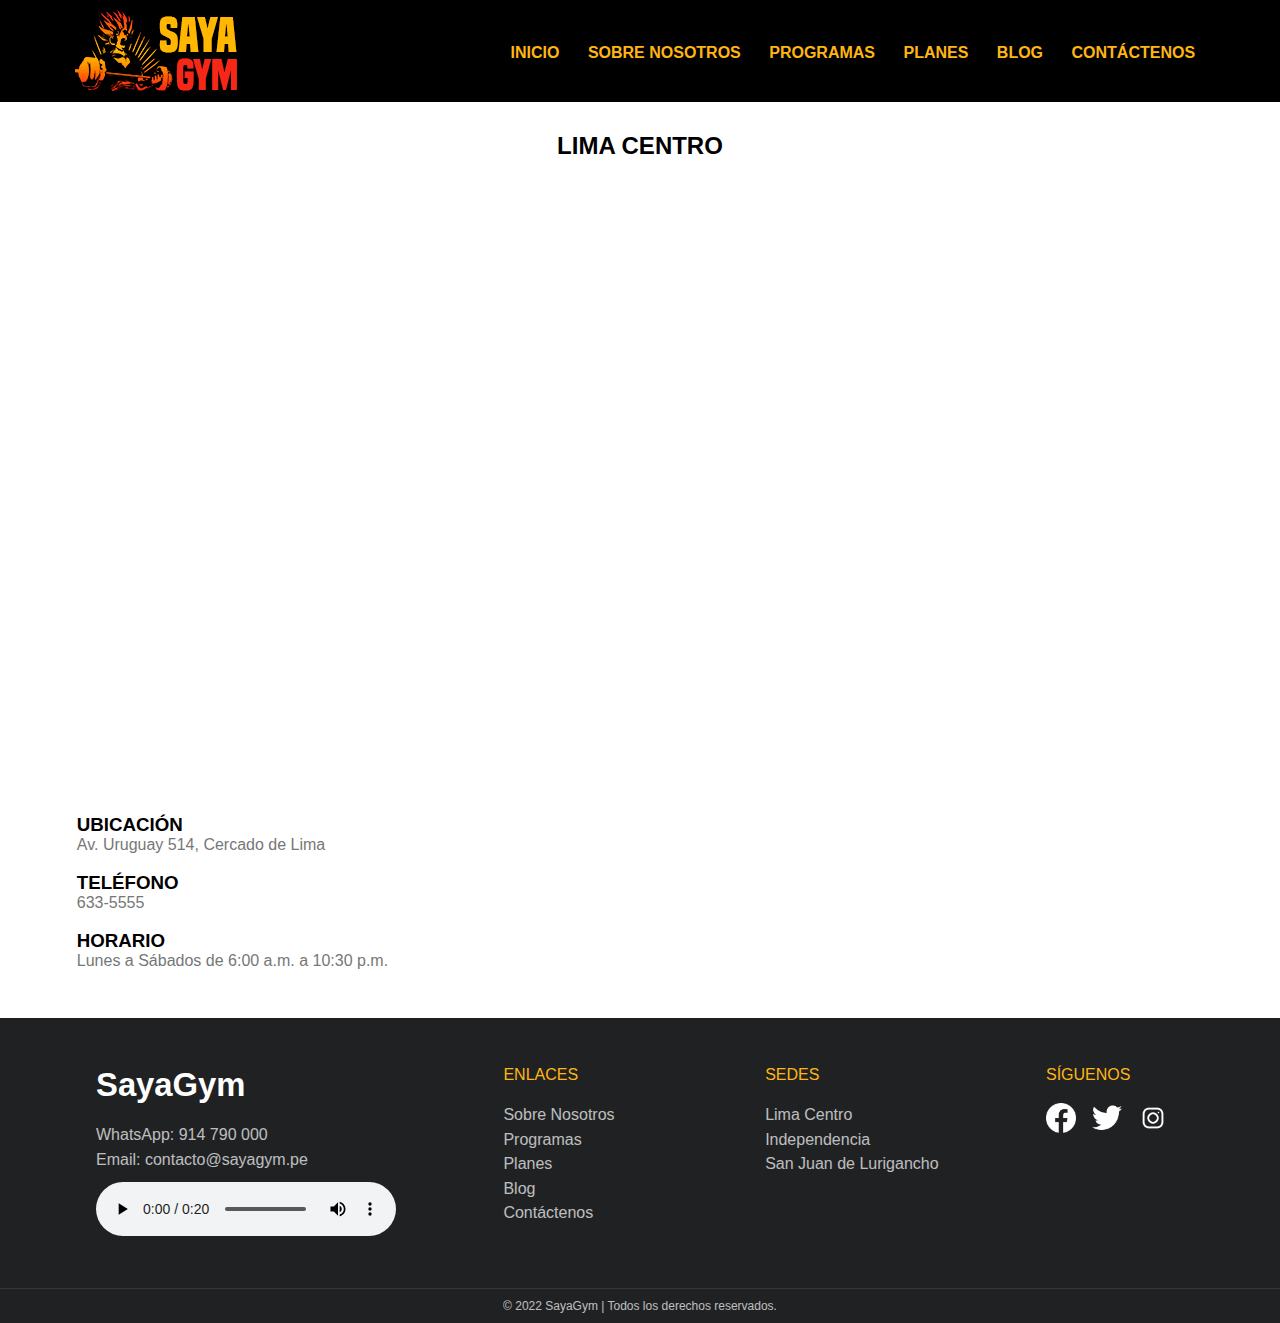
<file: Proyecto_Web/lima-centro.html>
<!DOCTYPE html>
<html lang="es">

<head>
    <meta charset="UTF-8">
    <meta http-equiv="X-UA-Compatible" content="IE=edge">
    <meta name="viewport" content="width=device-width, initial-scale=1.0">
    <title>Lima Centro</title>
    <link id="favicon" rel="shortcut icon" href="img/favicon.ico">
    <link rel="stylesheet" href="css/sedes.css">
</head>

<body>
    <header>
        <div class="ancho">
            <div class="logo">
                <a href="index.html"><img src="img/logo.png" alt="logo"></a>
            </div>
            <nav>
                <ul>
                    <li> <a href="index.html">Inicio</a> </li>
                    <li> <a href="sobre-nosotros.html">Sobre Nosotros</a> </li>
                    <li> <a href="programas.html">Programas</a> </li>
                    <li> <a href="planes.html">Planes</a> </li>
                    <li> <a href="blog.html">Blog</a> </li>
                    <li> <a href="contactenos.html">Contáctenos</a> </li>
                </ul>
            </nav>
        </div>
    </header>
    <main>
        <section class="tituloseccion">
            <h2>
                LIMA CENTRO
            </h2>
        <section class="mapa">
            <iframe src="https://www.google.com/maps/embed?pb=!1m18!1m12!1m3!1d3901.849812149303!2d-77.0432097857877!3d-12.053852745312755!2m3!1f0!2f0!3f0!3m2!1i1024!2i768!4f13.1!3m3!1m2!1s0x9105c93177909de3%3A0xd63126b8dfe444b8!2sCIBERTEC%20-%20Sede%20Lima%20Centro!5e0!3m2!1ses!2spe!4v1659599766581!5m2!1ses!2spe" width="1116" height="600" style="border:0;" allowfullscreen="" loading="lazy" referrerpolicy="no-referrer-when-downgrade"></iframe>
        </section>
        
        </section>

        <div id="contenedor">
            <h3>UBICACIÓN</h3>
            <p>Av. Uruguay 514, Cercado de Lima</p><br>
            <h3>TELÉFONO</h3>
            <p> 633-5555</p><br>
            <h3>HORARIO</h3>
            <p>Lunes a Sábados de 6:00 a.m. a 10:30 p.m.</p><br>
            
        </div>

    </main>

    <footer>
        <div class="footer-container">
            <div class="footer-content-container">
                <h3 class="name-empresa">SayaGym</h3>
                <span class="footer-info">WhatsApp: 914 790 000</span>
                <span class="footer-info">Email: contacto@sayagym.pe</span>
                <span>
                    <audio controls autoplay>
                        <source src="audios/rocky.mp3" type="audio/mp3">
                    </audio>
                </span>
            </div>
            <div class="footer-menus">
                <div class="footer-content-container">
                    <span class="menu-title">Enlaces</span>
                    <a href="sobre-nosotros.html" class="menu-item-footer">Sobre Nosotros</a>
                    <a href="programas.html" class="menu-item-footer">Programas</a>
                    <a href="planes.html" class="menu-item-footer">Planes</a>
                    <a href="blog.html" class="menu-item-footer">Blog</a>
                    <a href="contactenos.html" class="menu-item-footer">Contáctenos</a>
                </div>
                <div class="footer-content-container">
                    <span class="menu-title">Sedes</span>
                    <a href="lima-centro.html" class="menu-item-footer">Lima Centro</a>
                    <a href="independencia.html" class="menu-item-footer">Independencia</a>
                    <a href="san-juan-de-lurigancho.html" class="menu-item-footer">San Juan de Lurigancho</a>
                </div>
            </div>

            <div class="footer-content-container">
                <span class="menu-title">Síguenos</span>
                <div class="social-container">
                    <a href="https://www.facebook.com/" class="social-link" target="_blank"><img
                            src="img/FacebookBlanco.png" alt=""></a>
                    <a href="https://twitter.com/?lang=es" class="social-link" target="_blank"><img
                            src="img/TwitterBlanco.png" alt=""></a>
                    <a href="https://www.instagram.com/" class="social-link" target="_blank"><img
                            src="img/InstagramBlanco.png" alt=""></a>
                </div>
            </div>
        </div>
        <div class="copyright-container">
            <span class="copyright">© 2022 SayaGym | Todos los derechos reservados.</span>
        </div>
    </footer>

</body>

</html>
</file>
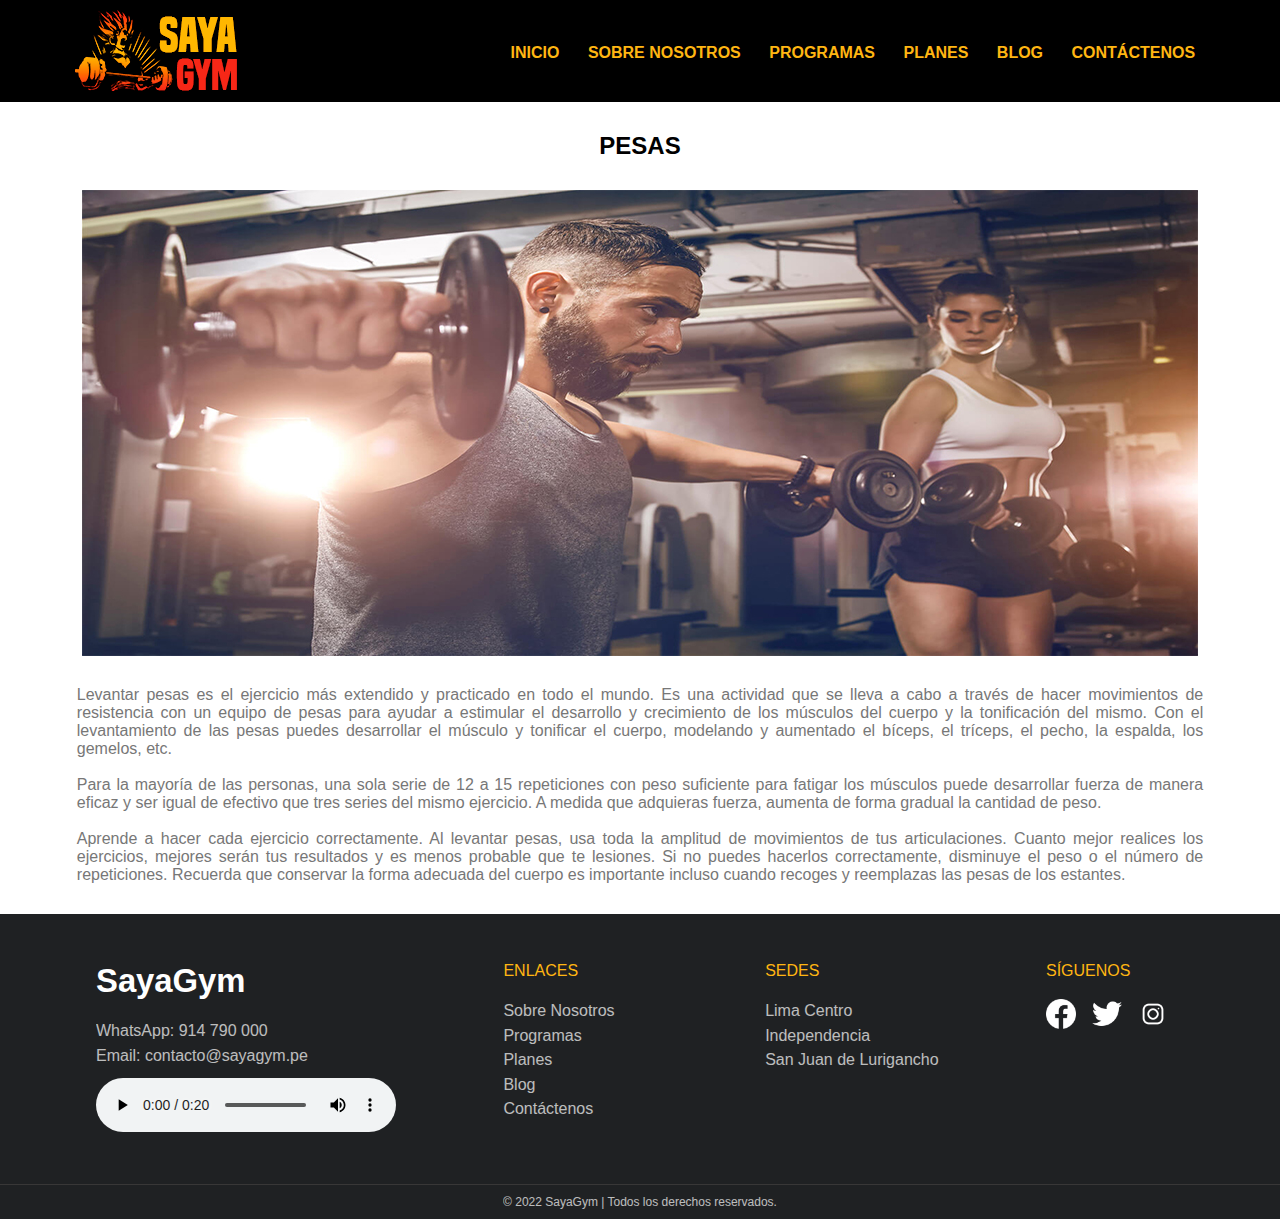
<file: Proyecto_Web/pesas.html>
<!DOCTYPE html>
<html lang="es">

<head>
    <meta charset="UTF-8">
    <meta http-equiv="X-UA-Compatible" content="IE=edge">
    <meta name="viewport" content="width=device-width, initial-scale=1.0">
    <title>Pesas</title>
    <link id="favicon" rel="shortcut icon" href="img/favicon.ico">
    <link rel="stylesheet" href="css/programas.css">
</head>

<body>
    <header>
        <div class="ancho">
            <div class="logo">
                <a href="index.html"><img src="img/logo.png" alt="logo"></a>
            </div>
            <nav>
                <ul>
                    <li> <a href="index.html">Inicio</a> </li>
                    <li> <a href="sobre-nosotros.html">Sobre Nosotros</a> </li>
                    <li> <a href="programas.html">Programas</a> </li>
                    <li> <a href="planes.html">Planes</a> </li>
                    <li> <a href="blog.html">Blog</a> </li>
                    <li> <a href="contactenos.html">Contáctenos</a> </li>
                </ul>
            </nav>
        </div>
    </header>
    <main>
        <section class="tituloseccion">
            <h2>
                PESAS
            </h2>
        <section class="banner">
            <img src="img/banner_pesas.jpg" alt="banner">
        </section>
        
        </section>

        <div id="contenedor">
            <p>Levantar pesas es el ejercicio más extendido y practicado en todo el mundo. Es una actividad que se lleva
                a
                cabo a través de hacer movimientos de resistencia con un equipo de pesas para ayudar a estimular el
                desarrollo y crecimiento de los músculos del cuerpo y la tonificación del mismo. Con el levantamiento de
                las
                pesas puedes desarrollar el músculo y tonificar el cuerpo, modelando y aumentado el bíceps, el tríceps,
                el
                pecho, la espalda, los gemelos, etc.</p><br>
            <p>Para la mayoría de las personas, una sola serie de 12 a 15 repeticiones con peso suficiente para fatigar
                los
                músculos puede desarrollar fuerza de manera eficaz y ser igual de efectivo que tres series del mismo
                ejercicio. A medida que adquieras fuerza, aumenta de forma gradual la cantidad de peso.</p><br>
            <p>Aprende a hacer cada ejercicio correctamente. Al levantar pesas, usa toda la amplitud de movimientos de
                tus
                articulaciones. Cuanto mejor realices los ejercicios, mejores serán tus resultados y es menos probable
                que
                te lesiones. Si no puedes hacerlos correctamente, disminuye el peso o el número de repeticiones.
                Recuerda
                que conservar la forma adecuada del cuerpo es importante incluso cuando recoges y reemplazas las pesas
                de
                los estantes.</p>
        </div>

    </main>

    <footer>
        <div class="footer-container">
            <div class="footer-content-container">
                <h3 class="name-empresa">SayaGym</h3>
                <span class="footer-info">WhatsApp: 914 790 000</span>
                <span class="footer-info">Email: contacto@sayagym.pe</span>
                <span>
                    <audio controls autoplay>
                        <source src="audios/rocky.mp3" type="audio/mp3">
                    </audio>
                </span>
            </div>
            <div class="footer-menus">
                <div class="footer-content-container">
                    <span class="menu-title">Enlaces</span>
                    <a href="sobre-nosotros.html" class="menu-item-footer">Sobre Nosotros</a>
                    <a href="programas.html" class="menu-item-footer">Programas</a>
                    <a href="planes.html" class="menu-item-footer">Planes</a>
                    <a href="blog.html" class="menu-item-footer">Blog</a>
                    <a href="contactenos.html" class="menu-item-footer">Contáctenos</a>
                </div>
                <div class="footer-content-container">
                    <span class="menu-title">Sedes</span>
                    <a href="lima-centro.html" class="menu-item-footer">Lima Centro</a>
                    <a href="independencia.html" class="menu-item-footer">Independencia</a>
                    <a href="san-juan-de-lurigancho.html" class="menu-item-footer">San Juan de Lurigancho</a>
                </div>
            </div>

            <div class="footer-content-container">
                <span class="menu-title">Síguenos</span>
                <div class="social-container">
                    <a href="https://www.facebook.com/" class="social-link" target="_blank"><img
                            src="img/FacebookBlanco.png" alt=""></a>
                    <a href="https://twitter.com/?lang=es" class="social-link" target="_blank"><img
                            src="img/TwitterBlanco.png" alt=""></a>
                    <a href="https://www.instagram.com/" class="social-link" target="_blank"><img
                            src="img/InstagramBlanco.png" alt=""></a>
                </div>
            </div>
        </div>
        <div class="copyright-container">
            <span class="copyright">© 2022 SayaGym | Todos los derechos reservados.</span>
        </div>
    </footer>

</body>

</html>
</file>
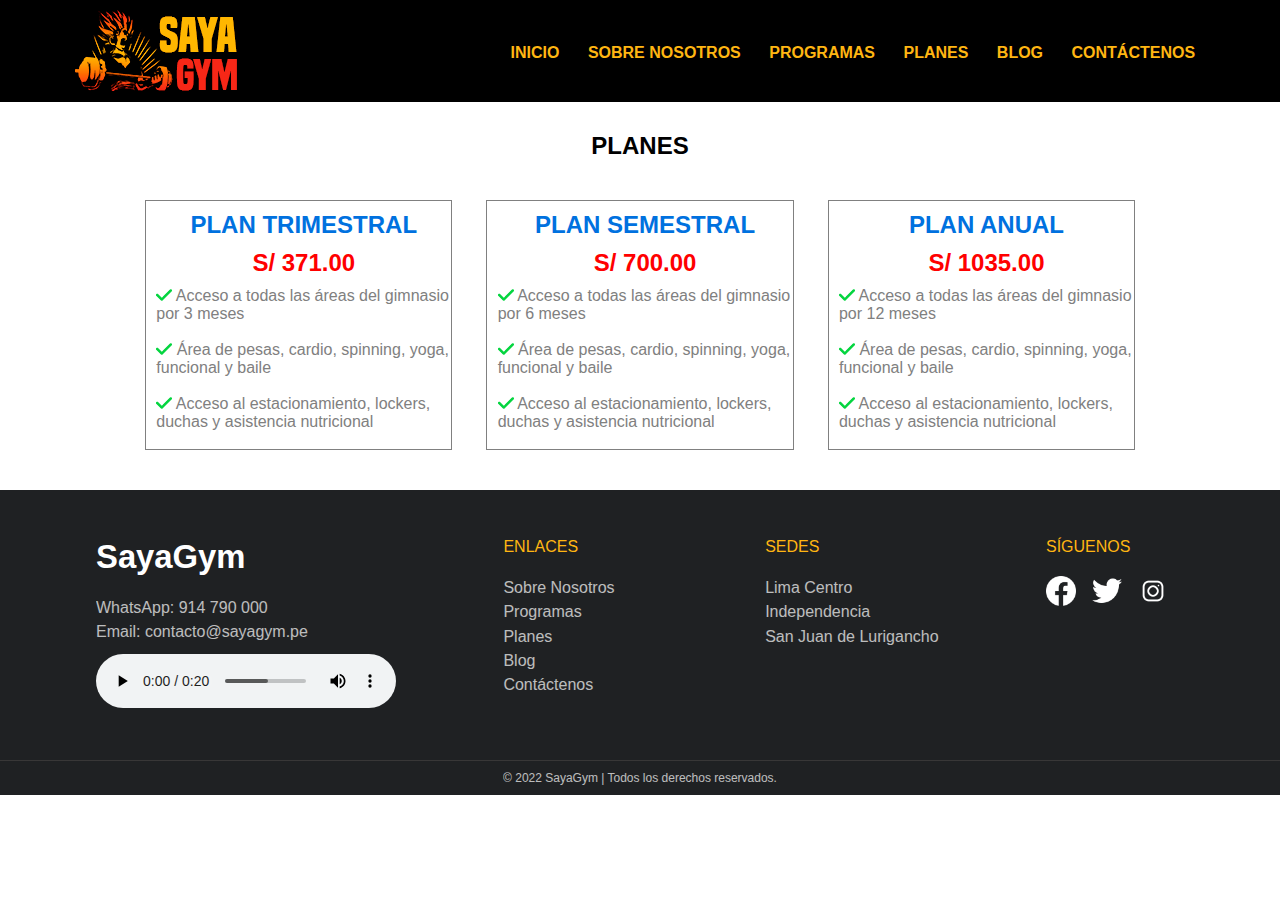
<file: Proyecto_Web/planes.html>
<!DOCTYPE html>
<html lang="es">

<head>
    <meta charset="UTF-8">
    <meta http-equiv="X-UA-Compatible" content="IE=edge">
    <meta name="viewport" content="width=device-width, initial-scale=1.0">
    <title>Planes</title>
    <link id="favicon" rel="shortcut icon" href="img/favicon.ico">
    <link rel="stylesheet" href="css/planes.css ">
</head>

<body>
    <header>
        <div class="ancho">
            <div class="logo">
                <a href="index.html"><img src="img/logo.png" alt="logo"></a>
            </div>
            <nav>
                <ul>
                    <li> <a href="index.html">Inicio</a> </li>
                    <li> <a href="sobre-nosotros.html">Sobre Nosotros</a> </li>
                    <li> <a href="programas.html">Programas</a> </li>
                    <li> <a href="planes.html">Planes</a> </li>
                    <li> <a href="blog.html">Blog</a> </li>
                    <li> <a href="contactenos.html">Contáctenos</a> </li>
                </ul>
            </nav>
        </div>
    </header>
    <main>

        <section class="tituloseccion">
            <h2>
                PLANES
            </h2>
        </section>

        <section id="slista">
            <article class="lista">
                <h1 class="planes">PLAN TRIMESTRAL</h1>
                <p class="precio">S/ 371.00</p>
                <ul>
                    <img src="img/check.png" alt="Check"> Acceso a todas las áreas del gimnasio por 3 meses
                    <br><br><img src="img/check.png" alt="Check"> Área de pesas, cardio, spinning, yoga, funcional y baile
                    <br><br><img src="img/check.png" alt="Check"> Acceso al estacionamiento, lockers, duchas y asistencia nutricional
                </ul>
            </article>
            <article class="lista">
                <h1 class="planes">PLAN SEMESTRAL</h1>
                <p class="precio">S/ 700.00</p>
                <ul>
                    <img src="img/check.png" alt="Check"> Acceso a todas las áreas del gimnasio por 6 meses
                    <br><br><img src="img/check.png" alt="Check"> Área de pesas, cardio, spinning, yoga, funcional y baile
                    <br><br><img src="img/check.png" alt="Check"> Acceso al estacionamiento, lockers, duchas y asistencia nutricional
                </ul>
            </article>
            <article class="lista">
                <h1 class="planes">PLAN ANUAL</h1>
                <p class="precio">S/ 1035.00</p>
                <ul>
                    <img src="img/check.png" alt="Check"> Acceso a todas las áreas del gimnasio por 12 meses
                    <br><br><img src="img/check.png" alt="Check"> Área de pesas, cardio, spinning, yoga, funcional y baile
                    <br><br><img src="img/check.png" alt="Check"> Acceso al estacionamiento, lockers, duchas y asistencia nutricional <br><br>
                </ul>
            </article>
        </section>

    </main>

    <footer>
        <div class="footer-container">
            <div class="footer-content-container">
                <h3 class="name-empresa">SayaGym</h3>
                <span class="footer-info">WhatsApp: 914 790 000</span>
                <span class="footer-info">Email: contacto@sayagym.pe</span>
                <span>
                    <audio controls autoplay>
                        <source src="audios/rocky.mp3" type="audio/mp3">
                    </audio>
                </span>
            </div>
            <div class="footer-menus">
                <div class="footer-content-container">
                    <span class="menu-title">Enlaces</span>
                    <a href="sobre-nosotros.html" class="menu-item-footer">Sobre Nosotros</a>
                    <a href="planes.html" class="menu-item-footer">Programas</a>
                    <a href="planes.html" class="menu-item-footer">Planes</a>
                    <a href="blog.html" class="menu-item-footer">Blog</a>
                    <a href="contactenos.html" class="menu-item-footer">Contáctenos</a>
                </div>
                <div class="footer-content-container">
                    <span class="menu-title">Sedes</span>
                    <a href="lima-centro.html" class="menu-item-footer">Lima Centro</a>
                    <a href="independencia.html" class="menu-item-footer">Independencia</a>
                    <a href="san-juan-de-lurigancho.html" class="menu-item-footer">San Juan de Lurigancho</a>
                </div>
            </div>

            <div class="footer-content-container">
                <span class="menu-title">Síguenos</span>
                <div class="social-container">
                    <a href="https://www.facebook.com/" class="social-link" target="_blank"><img
                            src="img/FacebookBlanco.png" alt=""></a>
                    <a href="https://twitter.com/?lang=es" class="social-link" target="_blank"><img
                            src="img/TwitterBlanco.png" alt=""></a>
                    <a href="https://www.instagram.com/" class="social-link" target="_blank"><img
                            src="img/InstagramBlanco.png" alt=""></a>
                </div>
            </div>
        </div>
        <div class="copyright-container">
            <span class="copyright">© 2022 SayaGym | Todos los derechos reservados.</span>
        </div>
    </footer>

</body>

</html>
</file>
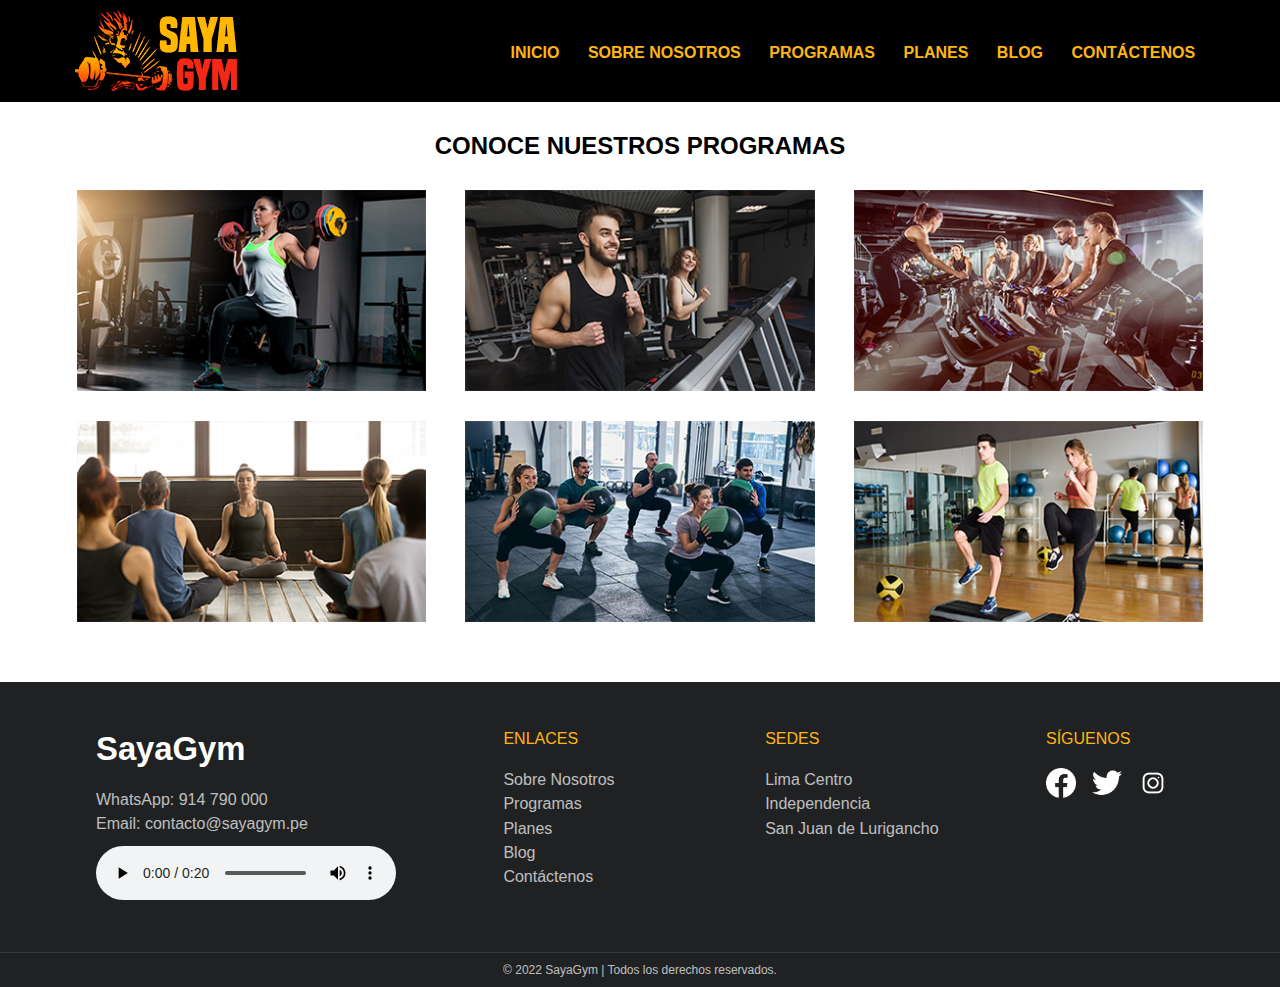
<file: Proyecto_Web/programas.html>
<!DOCTYPE html>
<html lang="es">

<head>
    <meta charset="UTF-8">
    <meta http-equiv="X-UA-Compatible" content="IE=edge">
    <meta name="viewport" content="width=device-width, initial-scale=1.0">
    <title>Programas</title>
    <link id="favicon" rel="shortcut icon" href="img/favicon.ico">
    <link rel="stylesheet" href="css/estilos.css">
</head>

<body>
    <header>
        <div class="ancho">
            <div class="logo">
                <a href="index.html"><img src="img/logo.png" alt="logo"></a>
            </div>
            <nav>
                <ul>
                    <li> <a href="index.html">Inicio</a> </li>
                    <li> <a href="sobre-nosotros.html">Sobre Nosotros</a> </li>
                    <li> <a href="programas.html">Programas</a> </li>
                    <li> <a href="planes.html">Planes</a> </li>
                    <li> <a href="blog.html">Blog</a> </li>
                    <li> <a href="contactenos.html">Contáctenos</a> </li>
                </ul>
            </nav>
        </div>
    </header>
    <main>

        <section class="tituloseccion">
            <h2>
                CONOCE NUESTROS PROGRAMAS
            </h2>
        </section>

        <div class="secp">
            <div class="box">
                <img src="img/programa_pesas.jpg" alt="programa_pesas">
                <div class="hover">
                    <a href="pesas.html">
                        <h1>Pesas</h1>
                    </a>
                </div>
            </div>
            <div class="box">
                <img src="img/programa_cardio.jpg" alt="programa_cardio">
                <div class="hover">
                    <a href="cardio.html">
                        <h1>Cardio</h1>
                    </a>
                </div>
            </div>
            <div class="box">
                <img src="img/programa_spinning.jpg" alt="programa_spinning">
                <div class="hover">
                    <a href="spinning.html">
                        <h1>Spinning</h1>
                    </a>
                </div>
            </div>
            <div class="box">
                <img src="img/programa_yoga.jpg" alt="programa_yoga">
                <div class="hover">
                    <a href="yoga.html">
                        <h1>Yoga</h1>
                    </a>
                </div>
            </div>
            <div class="box">
                <img src="img/programa_funcional.jpg" alt="programa_funcional">
                <div class="hover">
                    <a href="funcional.html">
                        <h1>Funcional</h1>
                    </a>
                </div>
            </div>
            <div class="box">
                <img src="img/programa_baile.jpg" alt="programa_baile">
                <div class="hover">
                    <a href="baile.html">
                        <h1>Baile</h1>
                    </a>
                </div>
            </div>
        </div>

    </main>

    <footer>
        <div class="footer-container">
            <div class="footer-content-container">
                <h3 class="name-empresa">SayaGym</h3>
                <span class="footer-info">WhatsApp: 914 790 000</span>
                <span class="footer-info">Email: contacto@sayagym.pe</span>
                <span>
                    <audio controls autoplay>
                        <source src="audios/rocky.mp3" type="audio/mp3">
                    </audio>
                </span>
            </div>
            <div class="footer-menus">
                <div class="footer-content-container">
                    <span class="menu-title">Enlaces</span>
                    <a href="sobre-nosotros.html" class="menu-item-footer">Sobre Nosotros</a>
                    <a href="planes.html" class="menu-item-footer">Programas</a>
                    <a href="planes.html" class="menu-item-footer">Planes</a>
                    <a href="blog.html" class="menu-item-footer">Blog</a>
                    <a href="contactenos.html" class="menu-item-footer">Contáctenos</a>
                </div>
                <div class="footer-content-container">
                    <span class="menu-title">Sedes</span>
                    <a href="lima-centro.html" class="menu-item-footer">Lima Centro</a>
                    <a href="independencia.html" class="menu-item-footer">Independencia</a>
                    <a href="san-juan-de-lurigancho.html" class="menu-item-footer">San Juan de Lurigancho</a>
                </div>
            </div>

            <div class="footer-content-container">
                <span class="menu-title">Síguenos</span>
                <div class="social-container">
                    <a href="https://www.facebook.com/" class="social-link" target="_blank"><img
                            src="img/FacebookBlanco.png" alt=""></a>
                    <a href="https://twitter.com/?lang=es" class="social-link" target="_blank"><img
                            src="img/TwitterBlanco.png" alt=""></a>
                    <a href="https://www.instagram.com/" class="social-link" target="_blank"><img
                            src="img/InstagramBlanco.png" alt=""></a>
                </div>
            </div>
        </div>
        <div class="copyright-container">
            <span class="copyright">© 2022 SayaGym | Todos los derechos reservados.</span>
        </div>
    </footer>

</body>

</html>
</file>
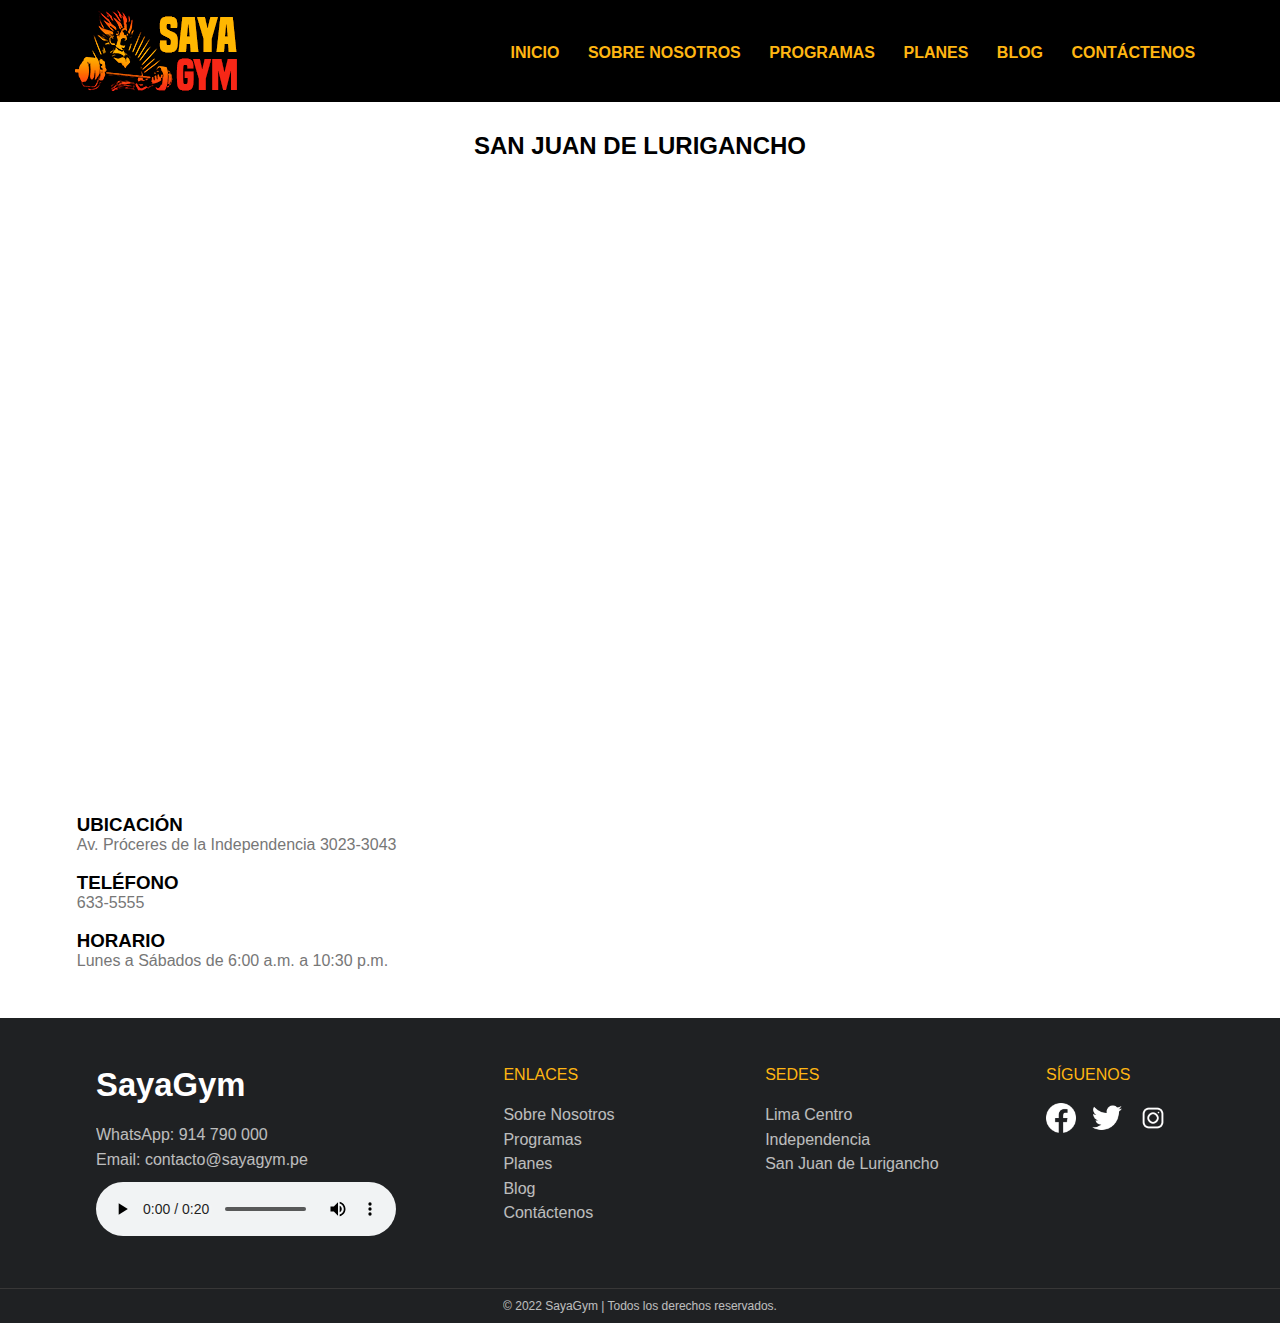
<file: Proyecto_Web/san-juan-de-lurigancho.html>
<!DOCTYPE html>
<html lang="es">

<head>
    <meta charset="UTF-8">
    <meta http-equiv="X-UA-Compatible" content="IE=edge">
    <meta name="viewport" content="width=device-width, initial-scale=1.0">
    <title>San Juan de Lurigancho</title>
    <link id="favicon" rel="shortcut icon" href="img/favicon.ico">
    <link rel="stylesheet" href="css/sedes.css">
</head>

<body>
    <header>
        <div class="ancho">
            <div class="logo">
                <a href="index.html"><img src="img/logo.png" alt="logo"></a>
            </div>
            <nav>
                <ul>
                    <li> <a href="index.html">Inicio</a> </li>
                    <li> <a href="sobre-nosotros.html">Sobre Nosotros</a> </li>
                    <li> <a href="programas.html">Programas</a> </li>
                    <li> <a href="planes.html">Planes</a> </li>
                    <li> <a href="blog.html">Blog</a> </li>
                    <li> <a href="contactenos.html">Contáctenos</a> </li>
                </ul>
            </nav>
        </div>
    </header>
    <main>
        <section class="tituloseccion">
            <h2>
                SAN JUAN DE LURIGANCHO
            </h2>
        <section class="mapa">
            <iframe src="https://www.google.com/maps/embed?pb=!1m18!1m12!1m3!1d3902.917436200319!2d-77.00750428578881!3d-11.980214743926425!2m3!1f0!2f0!3f0!3m2!1i1024!2i768!4f13.1!3m3!1m2!1s0x9105c5639b5e5631%3A0x92e4873e7f233e35!2sCIBERTEC!5e0!3m2!1ses!2spe!4v1659600964461!5m2!1ses!2spe" width="1116" height="600" style="border:0;" allowfullscreen="" loading="lazy" referrerpolicy="no-referrer-when-downgrade"></iframe>
        </section>
        
        </section>

        <div id="contenedor">
            <h3>UBICACIÓN</h3>
            <p>Av. Próceres de la Independencia 3023-3043</p><br>
            <h3>TELÉFONO</h3>
            <p> 633-5555</p><br>
            <h3>HORARIO</h3>
            <p>Lunes a Sábados de 6:00 a.m. a 10:30 p.m.</p><br>
            
        </div>

    </main>

    <footer>
        <div class="footer-container">
            <div class="footer-content-container">
                <h3 class="name-empresa">SayaGym</h3>
                <span class="footer-info">WhatsApp: 914 790 000</span>
                <span class="footer-info">Email: contacto@sayagym.pe</span>
                <span>
                    <audio controls autoplay>
                        <source src="audios/rocky.mp3" type="audio/mp3">
                    </audio>
                </span>
            </div>
            <div class="footer-menus">
                <div class="footer-content-container">
                    <span class="menu-title">Enlaces</span>
                    <a href="sobre-nosotros.html" class="menu-item-footer">Sobre Nosotros</a>
                    <a href="programas.html" class="menu-item-footer">Programas</a>
                    <a href="planes.html" class="menu-item-footer">Planes</a>
                    <a href="blog.html" class="menu-item-footer">Blog</a>
                    <a href="contactenos.html" class="menu-item-footer">Contáctenos</a>
                </div>
                <div class="footer-content-container">
                    <span class="menu-title">Sedes</span>
                    <a href="lima-centro.html" class="menu-item-footer">Lima Centro</a>
                    <a href="independencia.html" class="menu-item-footer">Independencia</a>
                    <a href="san-juan-de-lurigancho.html" class="menu-item-footer">San Juan de Lurigancho</a>
                </div>
            </div>

            <div class="footer-content-container">
                <span class="menu-title">Síguenos</span>
                <div class="social-container">
                    <a href="https://www.facebook.com/" class="social-link" target="_blank"><img
                            src="img/FacebookBlanco.png" alt=""></a>
                    <a href="https://twitter.com/?lang=es" class="social-link" target="_blank"><img
                            src="img/TwitterBlanco.png" alt=""></a>
                    <a href="https://www.instagram.com/" class="social-link" target="_blank"><img
                            src="img/InstagramBlanco.png" alt=""></a>
                </div>
            </div>
        </div>
        <div class="copyright-container">
            <span class="copyright">© 2022 SayaGym | Todos los derechos reservados.</span>
        </div>
    </footer>

</body>

</html>
</file>
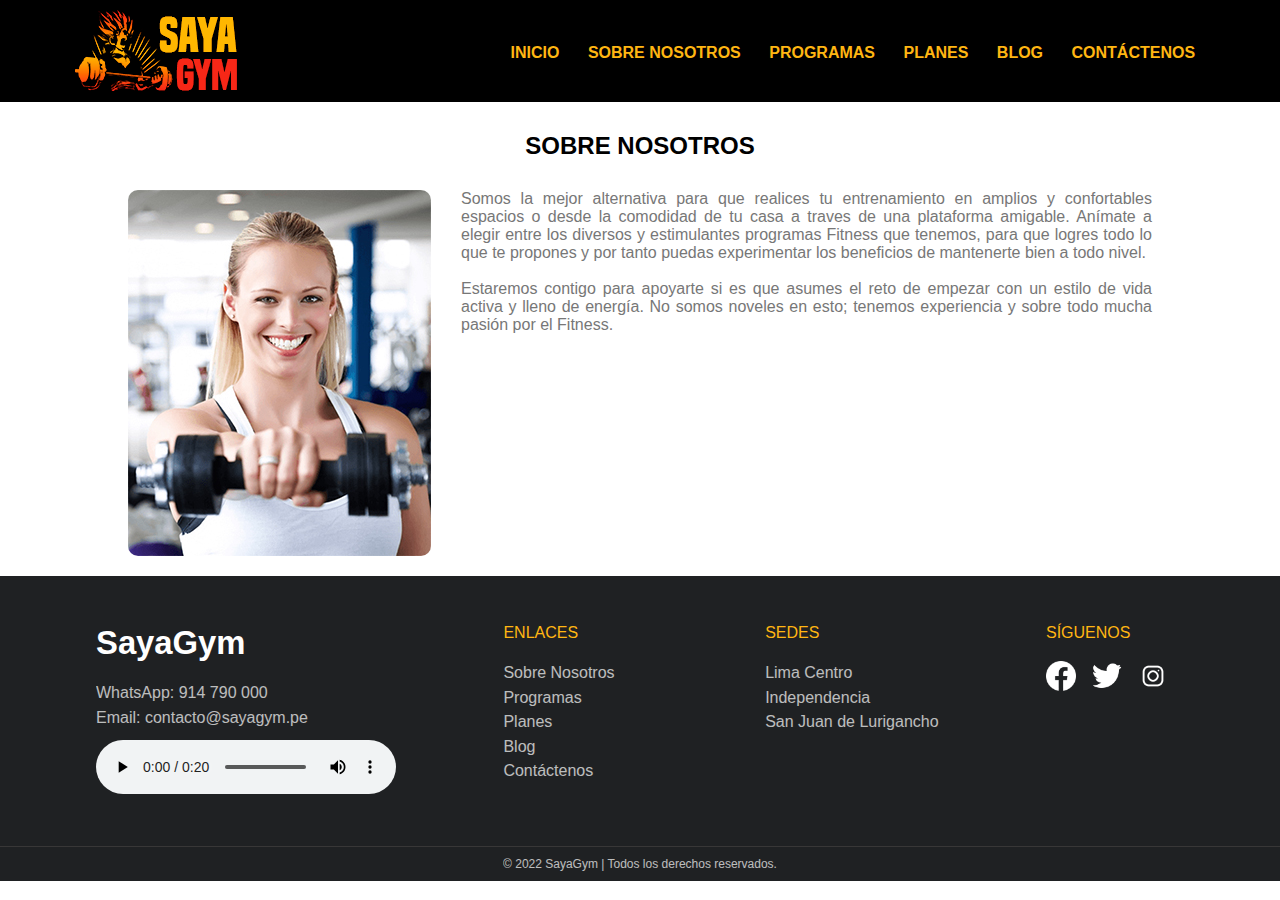
<file: Proyecto_Web/sobre-nosotros.html>
<!DOCTYPE html>
<html lang="es">

<head>
    <meta charset="UTF-8">
    <meta http-equiv="X-UA-Compatible" content="IE=edge">
    <meta name="viewport" content="width=device-width, initial-scale=1.0">
    <title>Sobre Nosotros</title>
    <link id="favicon" rel="shortcut icon" href="img/favicon.ico">
    <link rel="stylesheet" href="css/nosotros.css">
</head>

<body>
    <header>
        <div class="ancho">
            <div class="logo">
                <a href="index.html"><img src="img/logo.png" alt="logo"></a>
            </div>
            <nav>
                <ul>
                    <li> <a href="index.html">Inicio</a> </li>
                    <li> <a href="sobre-nosotros.html">Sobre Nosotros</a> </li>
                    <li> <a href="programas.html">Programas</a> </li>
                    <li> <a href="planes.html">Planes</a> </li>
                    <li> <a href="blog.html">Blog</a> </li>
                    <li> <a href="contactenos.html">Contáctenos</a> </li>
                </ul>
            </nav>
        </div>
    </header>
    <main>

        <section class="tituloseccion">
            <h2>
                SOBRE NOSOTROS
            </h2>
        </section>

        <div id="contenedor">

            <img src="img/snosotros.jpg" alt="nosotros">
            <p>
                Somos la mejor alternativa para que realices tu entrenamiento en amplios y confortables espacios o desde
                la comodidad de tu casa a traves de una plataforma amigable. Anímate a elegir entre los diversos y
                estimulantes programas Fitness que tenemos, para que logres todo lo que te propones y por tanto puedas
                experimentar los beneficios de mantenerte bien a todo nivel.
            </p><br>
            <p>
                Estaremos contigo para apoyarte si es que asumes el reto de empezar con un estilo de vida activa y lleno
                de energía. No somos noveles en esto; tenemos experiencia y sobre todo mucha pasión por el Fitness.
            </p>
           
            
        </div>

    </main>

    <footer>
        <div class="footer-container">
            <div class="footer-content-container">
                <h3 class="name-empresa">SayaGym</h3>
                <span class="footer-info">WhatsApp: 914 790 000</span>
                <span class="footer-info">Email: contacto@sayagym.pe</span>
                <span>
                    <audio controls autoplay>
                        <source src="audios/rocky.mp3" type="audio/mp3">
                    </audio>
                </span>
            </div>
            <div class="footer-menus">
                <div class="footer-content-container">
                    <span class="menu-title">Enlaces</span>
                    <a href="sobre-nosotros.html" class="menu-item-footer">Sobre Nosotros</a>
                    <a href="programas.html" class="menu-item-footer">Programas</a>
                    <a href="planes.html" class="menu-item-footer">Planes</a>
                    <a href="blog.html" class="menu-item-footer">Blog</a>
                    <a href="contactenos.html" class="menu-item-footer">Contáctenos</a>
                </div>
                <div class="footer-content-container">
                    <span class="menu-title">Sedes</span>
                    <a href="lima-centro.html" class="menu-item-footer">Lima Centro</a>
                    <a href="independencia.html" class="menu-item-footer">Independencia</a>
                    <a href="san-juan-de-lurigancho.html" class="menu-item-footer">San Juan de Lurigancho</a>
                </div>
            </div>

            <div class="footer-content-container">
                <span class="menu-title">Síguenos</span>
                <div class="social-container">
                    <a href="https://www.facebook.com/" class="social-link" target="_blank"><img
                            src="img/FacebookBlanco.png" alt=""></a>
                    <a href="https://twitter.com/?lang=es" class="social-link" target="_blank"><img
                            src="img/TwitterBlanco.png" alt=""></a>
                    <a href="https://www.instagram.com/" class="social-link" target="_blank"><img
                            src="img/InstagramBlanco.png" alt=""></a>
                </div>
            </div>
        </div>
        <div class="copyright-container">
            <span class="copyright">© 2022 SayaGym | Todos los derechos reservados.</span>
        </div>
    </footer>

</body>

</html>
</file>
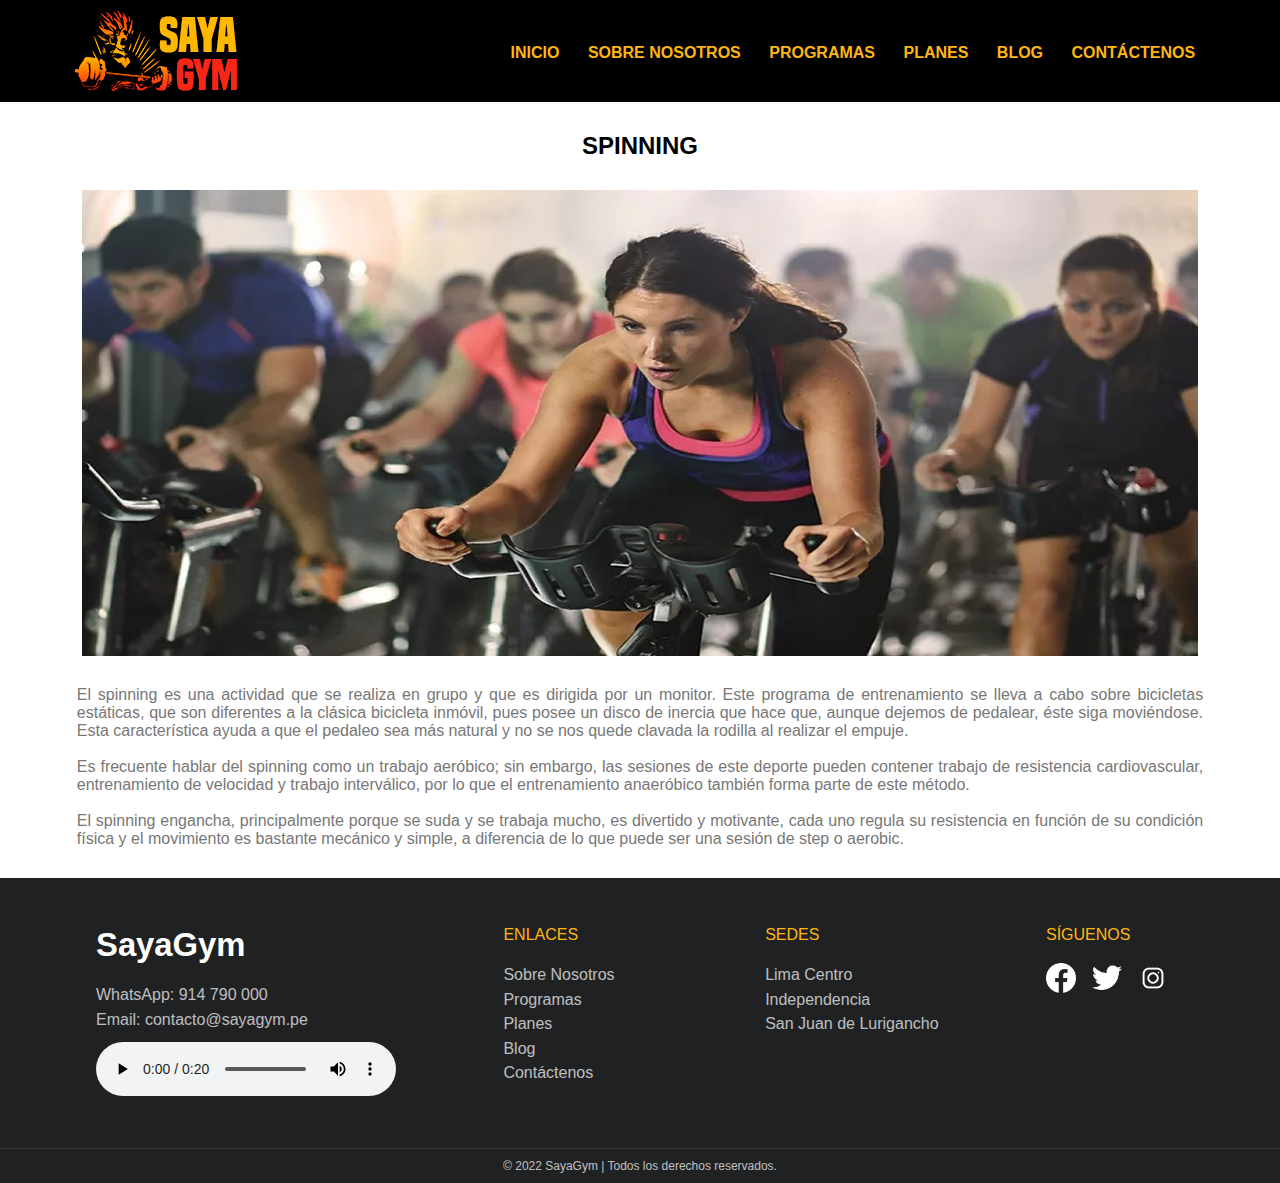
<file: Proyecto_Web/spinning.html>
<!DOCTYPE html>
<html lang="es">

<head>
    <meta charset="UTF-8">
    <meta http-equiv="X-UA-Compatible" content="IE=edge">
    <meta name="viewport" content="width=device-width, initial-scale=1.0">
    <title>Spinning</title>
    <link id="favicon" rel="shortcut icon" href="img/favicon.ico">
    <link rel="stylesheet" href="css/programas.css">
</head>

<body>
    <header>
        <div class="ancho">
            <div class="logo">
                <a href="index.html"><img src="img/logo.png" alt="logo"></a>
            </div>
            <nav>
                <ul>
                    <li> <a href="index.html">Inicio</a> </li>
                    <li> <a href="sobre-nosotros.html">Sobre Nosotros</a> </li>
                    <li> <a href="programas.html">Programas</a> </li>
                    <li> <a href="planes.html">Planes</a> </li>
                    <li> <a href="blog.html">Blog</a> </li>
                    <li> <a href="contactenos.html">Contáctenos</a> </li>
                </ul>
            </nav>
        </div>
    </header>
    <main>
        <section class="tituloseccion">
            <h2>
                SPINNING
            </h2>
            <section class="banner">
                <img src="img/banner_spinning.jpg" alt="banner">
            </section>

        </section>

        <div id="contenedor">
            <p>El spinning es una actividad que se realiza en grupo y que es dirigida por un monitor. Este programa de
                entrenamiento se lleva a cabo sobre bicicletas estáticas, que son diferentes a la clásica bicicleta
                inmóvil, pues posee un disco de inercia que hace que, aunque dejemos de pedalear, éste siga moviéndose.
                Esta característica ayuda a que el pedaleo sea más natural y no se nos quede clavada la rodilla al
                realizar el empuje.</p><br>

            <p>Es frecuente hablar del spinning como un trabajo aeróbico; sin embargo, las sesiones de este deporte
                pueden contener trabajo de resistencia cardiovascular, entrenamiento de velocidad y trabajo interválico,
                por lo que el entrenamiento anaeróbico también forma parte de este método.</p><br>

            <p>El spinning engancha, principalmente porque se suda y se trabaja mucho, es divertido y motivante, cada
                uno regula su resistencia en función de su condición física y el movimiento es bastante mecánico y
                simple, a diferencia de lo que puede ser una sesión de step o aerobic.</p>
        </div>

    </main>

    <footer>
        <div class="footer-container">
            <div class="footer-content-container">
                <h3 class="name-empresa">SayaGym</h3>
                <span class="footer-info">WhatsApp: 914 790 000</span>
                <span class="footer-info">Email: contacto@sayagym.pe</span>
                <span>
                    <audio controls autoplay>
                        <source src="audios/rocky.mp3" type="audio/mp3">
                    </audio>
                </span>
            </div>
            <div class="footer-menus">
                <div class="footer-content-container">
                    <span class="menu-title">Enlaces</span>
                    <a href="sobre-nosotros.html" class="menu-item-footer">Sobre Nosotros</a>
                    <a href="programas.html" class="menu-item-footer">Programas</a>
                    <a href="planes.html" class="menu-item-footer">Planes</a>
                    <a href="blog.html" class="menu-item-footer">Blog</a>
                    <a href="contactenos.html" class="menu-item-footer">Contáctenos</a>
                </div>
                <div class="footer-content-container">
                    <span class="menu-title">Sedes</span>
                    <a href="lima-centro.html" class="menu-item-footer">Lima Centro</a>
                    <a href="independencia.html" class="menu-item-footer">Independencia</a>
                    <a href="san-juan-de-lurigancho.html" class="menu-item-footer">San Juan de Lurigancho</a>
                </div>
            </div>

            <div class="footer-content-container">
                <span class="menu-title">Síguenos</span>
                <div class="social-container">
                    <a href="https://www.facebook.com/" class="social-link" target="_blank"><img
                            src="img/FacebookBlanco.png" alt=""></a>
                    <a href="https://twitter.com/?lang=es" class="social-link" target="_blank"><img
                            src="img/TwitterBlanco.png" alt=""></a>
                    <a href="https://www.instagram.com/" class="social-link" target="_blank"><img
                            src="img/InstagramBlanco.png" alt=""></a>
                </div>
            </div>
        </div>
        <div class="copyright-container">
            <span class="copyright">© 2022 SayaGym | Todos los derechos reservados.</span>
        </div>
    </footer>

</body>

</html>
</file>
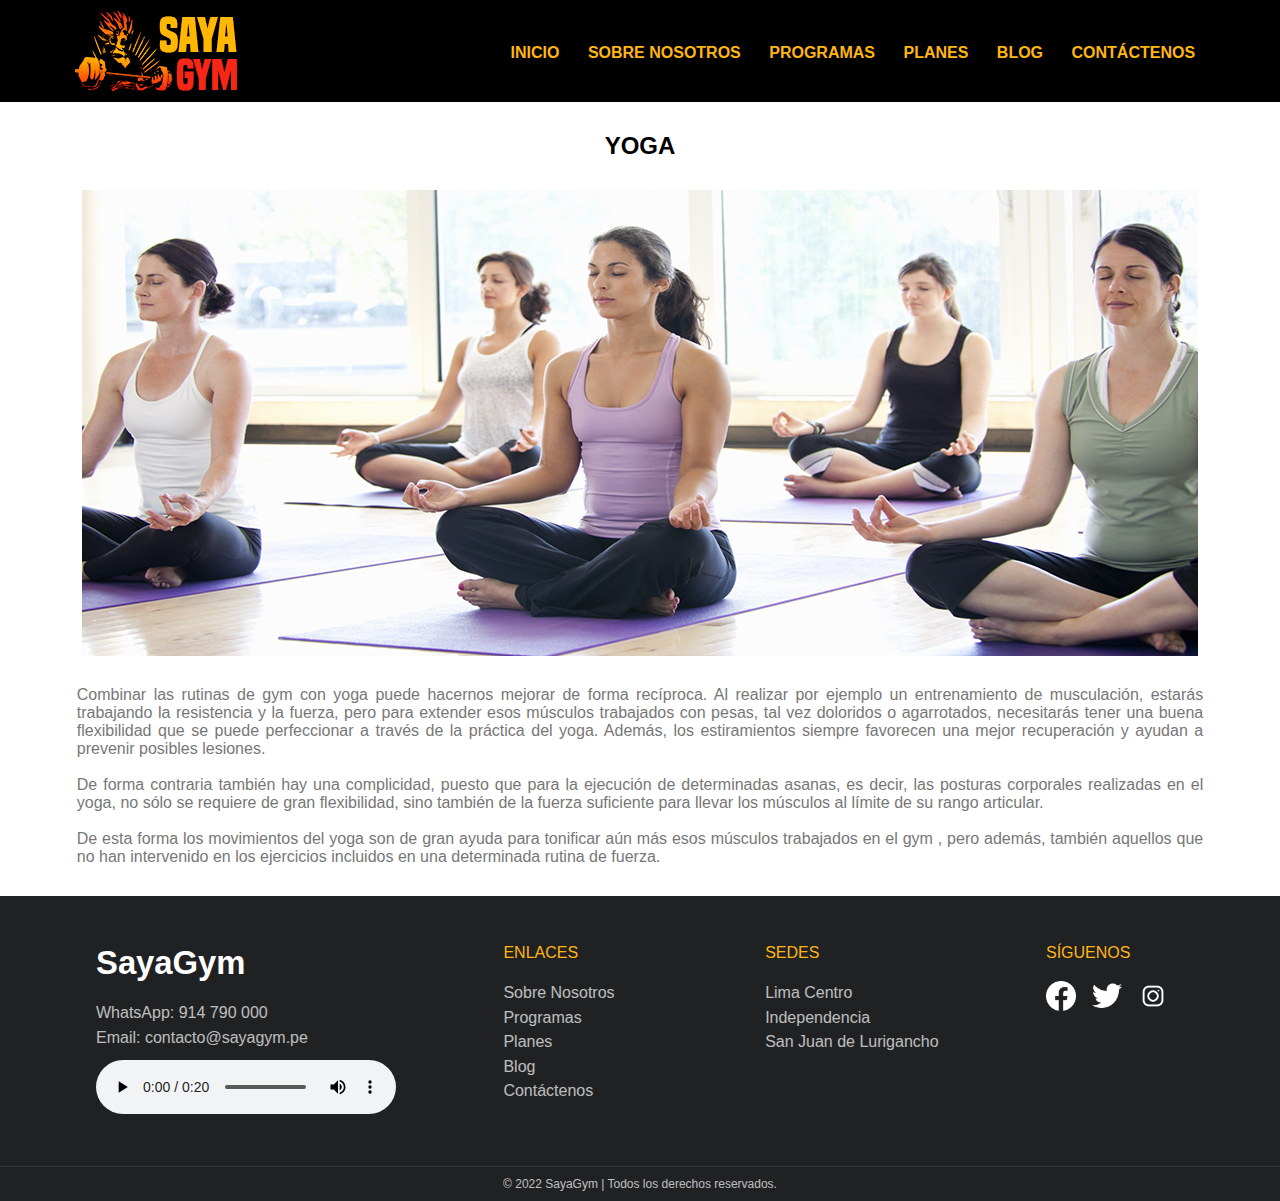
<file: Proyecto_Web/yoga.html>
<!DOCTYPE html>
<html lang="es">

<head>
    <meta charset="UTF-8">
    <meta http-equiv="X-UA-Compatible" content="IE=edge">
    <meta name="viewport" content="width=device-width, initial-scale=1.0">
    <title>Yoga</title>
    <link id="favicon" rel="shortcut icon" href="img/favicon.ico">
    <link rel="stylesheet" href="css/programas.css">
</head>

<body>
    <header>
        <div class="ancho">
            <div class="logo">
                <a href="index.html"><img src="img/logo.png" alt="logo"></a>
            </div>
            <nav>
                <ul>
                    <li> <a href="index.html">Inicio</a> </li>
                    <li> <a href="sobre-nosotros.html">Sobre Nosotros</a> </li>
                    <li> <a href="programas.html">Programas</a> </li>
                    <li> <a href="planes.html">Planes</a> </li>
                    <li> <a href="blog.html">Blog</a> </li>
                    <li> <a href="contactenos.html">Contáctenos</a> </li>
                </ul>
            </nav>
        </div>
    </header>
    <main>
        <section class="tituloseccion">
            <h2>
                YOGA
            </h2>
            <section class="banner">
                <img src="img/banner_yoga.jpg" alt="banner">
            </section>

        </section>

        <div id="contenedor">
            <p>Combinar las rutinas de gym con yoga puede hacernos mejorar de forma recíproca. Al realizar por ejemplo
                un entrenamiento de musculación, estarás trabajando la resistencia y la fuerza, pero para extender esos
                músculos trabajados con pesas, tal vez doloridos o agarrotados, necesitarás tener una buena flexibilidad
                que se puede perfeccionar a través de la práctica del yoga. Además, los estiramientos siempre favorecen
                una mejor recuperación y ayudan a prevenir posibles lesiones.</p><br>

            <p>De forma contraria también hay una complicidad, puesto que para la ejecución de determinadas asanas, es
                decir, las posturas corporales realizadas en el yoga, no sólo se requiere de gran flexibilidad, sino
                también de la fuerza suficiente para llevar los músculos al límite de su rango articular. </p><br>

            <p>De esta forma los movimientos del yoga son de gran ayuda para tonificar aún más esos músculos trabajados
                en el gym , pero además, también aquellos que no han intervenido en los ejercicios incluidos en una
                determinada rutina de fuerza.</p>
        </div>

    </main>

    <footer>
        <div class="footer-container">
            <div class="footer-content-container">
                <h3 class="name-empresa">SayaGym</h3>
                <span class="footer-info">WhatsApp: 914 790 000</span>
                <span class="footer-info">Email: contacto@sayagym.pe</span>
                <span>
                    <audio controls autoplay>
                        <source src="audios/rocky.mp3" type="audio/mp3">
                    </audio>
                </span>
            </div>
            <div class="footer-menus">
                <div class="footer-content-container">
                    <span class="menu-title">Enlaces</span>
                    <a href="sobre-nosotros.html" class="menu-item-footer">Sobre Nosotros</a>
                    <a href="programas.html" class="menu-item-footer">Programas</a>
                    <a href="planes.html" class="menu-item-footer">Planes</a>
                    <a href="blog.html" class="menu-item-footer">Blog</a>
                    <a href="contactenos.html" class="menu-item-footer">Contáctenos</a>
                </div>
                <div class="footer-content-container">
                    <span class="menu-title">Sedes</span>
                    <a href="lima-centro.html" class="menu-item-footer">Lima Centro</a>
                    <a href="independencia.html" class="menu-item-footer">Independencia</a>
                    <a href="san-juan-de-lurigancho.html" class="menu-item-footer">San Juan de Lurigancho</a>
                </div>
            </div>

            <div class="footer-content-container">
                <span class="menu-title">Síguenos</span>
                <div class="social-container">
                    <a href="https://www.facebook.com/" class="social-link" target="_blank"><img
                            src="img/FacebookBlanco.png" alt=""></a>
                    <a href="https://twitter.com/?lang=es" class="social-link" target="_blank"><img
                            src="img/TwitterBlanco.png" alt=""></a>
                    <a href="https://www.instagram.com/" class="social-link" target="_blank"><img
                            src="img/InstagramBlanco.png" alt=""></a>
                </div>
            </div>
        </div>
        <div class="copyright-container">
            <span class="copyright">© 2022 SayaGym | Todos los derechos reservados.</span>
        </div>
    </footer>

</body>

</html>
</file>
<file: Proyecto_Web/css/estilos.css>
* {
    margin: 0;
    padding: 0;
    font-family: Roboto, helvetica, arial, sans-serif;
}

header {
    width: 100%;
    background: black;
    height: 102px;
}

.ancho {
    width: 88.5%;
    height: 102px;
    background: black;
    margin: auto;
}

.logo img {
    width: 167px;
    float: left;
    box-sizing: border-box;
}

nav {
    width: 99%;
    height: 102px;
    background: black;
    text-align: right;
    padding-top: 44px;
    box-sizing: border-box;
}

nav ul li {
    display: inline;
}

nav ul li a {
    color: #ffb612;
    font-size: 16px;
    text-decoration: none;
    padding-left: 24px;
    font-weight: bold;
    text-transform: uppercase;
}

nav ul li a:hover {
    color: #d52b1e;
}

.slider {
    width: 1116px;
    margin: auto;
    overflow: hidden;
}

.slider ul {
    display: flex;
    padding-top: 30px;
    width: 400%;

    animation: cambio 20s infinite alternate;
}

.slider li {
    width: 100%;
    list-style: none;
}

.slider img {
    width: 100%;
}

@keyframes cambio {
    0% {
        margin-left: 0;
    }

    20% {
        margin-left: 0;
    }

    25% {
        margin-left: -100%;
    }

    45% {
        margin-left: -100%;
    }

    50% {
        margin-left: -200%;
    }

    70% {
        margin-left: -200%;
    }

    75% {
        margin-left: -300%;
    }

    100% {
        margin-left: -300%;
    }
}




.tituloseccion {
    text-align: center;
    padding: 30px;
}

.tituloseccion2 {
    text-align: center;
    padding-bottom: 30px;
}

.tituloseccion3 {
    text-align: center;
    padding: 30px 0px 15px 0px
}

.publiblog {
    width: 90%;
    margin: auto;
    display: flex;
    text-align: center;
}

.contenedorvideo {
    display: flex;
    justify-content: center;
}

iframe {
    border: 1px solid #d7d7d7;
}

.blok {
    width: 50%;
    height: 418px;
    border: 1px solid;
    float: left;
    margin: 1%;
    color: #d7d7d7;
    border-radius: 10px 10px 0 0;


}




section article img {
    width: 100%;
    margin: 0px auto;
    display: block;
    border-radius: 10px 10px 0 0;
}

section article img:hover {
    opacity: 0.5;
    transition: all 1s;
}


.tblok {
    text-align: left;
    font-size: 22px;
    margin-left: 2px;
    padding-left: 3%;
    padding-right: 3%;
    padding-top: 4%;
    color: #10161b;
}

.pblok {
    font-size: 15px;
    text-align: left;
    margin-left: 2px;
    padding-left: 3%;
    padding-right: 3%;
    padding-top: 3%;
    color: #777777;
}



.eblok {
    text-align: right;
    font-size: 15px;
    color: #0071df;
    text-transform: uppercase;
    border-bottom: solid 2px #0071df;
    text-decoration: none;
}

.eblok:hover {
    color: #10161b;
    text-transform: uppercase;
    border-bottom: solid 2px #10161b;
}

.secp {
    width: 91%;
    margin: auto;
    display: flex;
    flex-direction: row;
    justify-content: space-around;
    flex-wrap: wrap;
}

.box {
    width: 30%;
    margin-bottom: 30px;
    text-align: center;
    overflow: hidden;
    position: relative;

}

.box img {
    width: 100%;
    margin: 0px auto;
    display: block;
    object-fit: cover;
   
}

.box .hover {
    width: 0%;
    height: 205px;
    background-color: rgba(56, 30, 53, 0.568);
    position: absolute;
    top: 0;
    display: flex;
    justify-content: center;
    align-items: center;
    overflow: hidden;
    transition: .4 all;
}

.hover h1 {
    color: #ffb612;
    text-shadow: 1px 1px 1px black;
    font-size: 2em;
    text-transform: uppercase;
}

.box:hover .hover {
    width: 100%;
}

.box:hover a {
    text-decoration: none;
}



footer {
    margin-top: 30px;
    bottom: 0;
    left: 0;
    height: fit-content;
    width: 100%;
    display: flex;
    justify-content: center;
    align-items: center;
    flex-direction: column;
    background-color: var(--dark);
    color: white;
    background-color: #1f2123;
}

.copyright-container {
    width: 100%;
    display: flex;
    justify-content: center;
    align-items: center;
    border-top: 1px solid #383737;
}

.copyright {
    font-size: 12px;
    opacity: 0.7;
    font-weight: 400;
    padding: 10px 0;
}

.footer-menus {
    display: flex;
    justify-content: space-between;
    align-items: flex-start;
    width: 40%;
}

.footer-container {
    height: fit-content;
    width: 100%;
    padding: 3rem 6rem;
    box-sizing: border-box;
    display: flex;
    justify-content: space-between;
    align-items: flex-start;
}

.footer-content-container {
    display: flex;
    justify-content: flex-start;
    align-items: flex-start;
    flex-direction: column;
}

footer .name-empresa {
    margin-bottom: 1.2rem;
    font-size: calc(1vw + 20px);
}

.footer-info,
.menu-item-footer {
    margin: 0.2rem 0;
    opacity: 0.7;
    color: white;
    text-decoration: none;
    transition: 0.5s;
}

.menu-item-footer:hover {
    opacity: 1;
}

.menu-title {
    font-size: var(--medium-text-font);
    font-weight: 400;
    text-transform: uppercase;
    margin-bottom: 1.2rem;
    color: #ffb612;
}

.social-container {
    display: flex;
    justify-content: center;
    align-items: center;
    height: 30px;
    width: 100%;
}

.social-container img {
    width: 30px;
    height: 30px;
}

.social-link {
    height: 100%;
    width: 30px;
    background-size: 70%;
    background-position: center;
    margin-right: 1rem;
    background-repeat: no-repeat;
}

.social-link:hover {
    opacity: 0.7;
}





audio {
    margin-top: 10px;
}



/* CONTACTENOS*/

* {
    box-sizing: border-box;
    font-size: Courier;
}

.form-input {
    display: block;
    width: 100%;
    height: 40px;
    border: 1px solid #e8e8e8;
    border-radius: 4px;
    padding: 10px 16px;
    box-shadow: 1px 1px 2px 0 rgba(51, 51, 51, 0.2) inset;
    background-color: #fff;
    color: #999;
    font-size: 14px;
    font-weight: normal;
    transition: all 250ms;
}

.form-input::-moz-placeholder {
    color: #999;
}

.form-input::-ms-input-placeholder {
    color: #999;
}

.form-input::placeholder {
    color: #999;
}



.form {
    max-width: 30rem;
    margin: 0rem auto
}

.form-group {
    margin-bottom: 24px;
}

.form-group label {
    display: block;
    margin-bottom: 6px;
    font-weight: bold;
}

.form-group--submit {
    display: flex;
    justify-content: flex-end;
}

.form-input:disabled {
    opacity: 0.7;
    cursor: not-allowed;
}

button {
    
    
    display: block;
    width: 50%;
    height: 40px;
    font-size: 16px;
    margin: 5px auto;
    cursor: pointer;
    justify-content: center;
}

.form textarea.form-input {
    height: 10rem;
    resize: none;
}
</file>
<file: Proyecto_Web/css/programas.css>
* {
    margin: 0;
    padding: 0;
    font-family: Roboto, helvetica, arial, sans-serif;
}

header {
    width: 100%;
    background: black;
    height: 102px;
}

.ancho {
    width: 88.5%;
    height: 102px;
    background: black;
    margin: auto;
}

.logo img {
    width: 167px;
    float: left;
    box-sizing: border-box;
}

nav {
    width: 99%;
    height: 102px;
    background: black;
    text-align: right;
    padding-top: 44px;
    box-sizing: border-box;
}

nav ul li {
    display: inline;
}

nav ul li a {
    color: #ffb612;
    font-size: 16px;
    text-decoration: none;
    padding-left: 24px;
    font-weight: bold;
    text-transform: uppercase;
}

nav ul li a:hover {
    color: #d52b1e;
}

/**/

.tituloseccion {
    text-align: center;
    margin-top: 30px;
}

.banner{
    padding: 30px;
    display: flex;
    justify-content: center;
}

#contenedor p {
    text-align: justify;
    color: #777777;
    width: 88%;
    margin: auto;
}

h4{
    width: 88%;
    margin: auto;
}

/*Footer*/
footer {
    margin-top: 30px;
    bottom: 0;
    left: 0;
    height: fit-content;
    width: 100%;
    display: flex;
    justify-content: center;
    align-items: center;
    flex-direction: column;
    background-color: var(--dark);
    color: white;
    background-color: #1f2123;
}

.copyright-container {
    width: 100%;
    display: flex;
    justify-content: center;
    align-items: center;
    border-top: 1px solid #383737;
}

.copyright {
    font-size: 12px;
    opacity: 0.7;
    font-weight: 400;
    padding: 10px 0;
}

.footer-menus {
    display: flex;
    justify-content: space-between;
    align-items: flex-start;
    width: 40%;
}

.footer-container {
    height: fit-content;
    width: 100%;
    padding: 3rem 6rem;
    box-sizing: border-box;
    display: flex;
    justify-content: space-between;
    align-items: flex-start;
}

.footer-content-container {
    display: flex;
    justify-content: flex-start;
    align-items: flex-start;
    flex-direction: column;
}

footer .name-empresa {
    margin-bottom: 1.2rem;
    font-size: calc(1vw + 20px);
}

.footer-info,
.menu-item-footer {
    margin: 0.2rem 0;
    opacity: 0.7;
    color: white;
    text-decoration: none;
    transition: 0.5s;
}

.menu-item-footer:hover {
    opacity: 1;
}

.menu-title {
    font-size: var(--medium-text-font);
    font-weight: 400;
    text-transform: uppercase;
    margin-bottom: 1.2rem;
    color: #ffb612;
}

.social-container {
    display: flex;
    justify-content: center;
    align-items: center;
    height: 30px;
    width: 100%;
}

.social-container img {
    width: 30px;
    height: 30px;
}

.social-link {
    height: 100%;
    width: 30px;
    background-size: 70%;
    background-position: center;
    margin-right: 1rem;
    background-repeat: no-repeat;
}

.social-link:hover {
    opacity: 0.7;
}



/*MEDIA QUERY*/
@media (max-width: 768px) {

    .footer-container {
        padding: 2rem;
        flex-direction: column;
    }

    .footer-content-container {
        width: 100%;
        padding: 2rem 0;
        border-bottom: 1px solid #2A2A2A;
        justify-content: center;
        align-items: center;
    }

    .footer-content-container:nth-of-type(1) {
        align-items: flex-start;
    }

    .footer-content-container:nth-of-type(3) {
        border-bottom: none;
        padding-bottom: 0;
    }

    .footer-menus {
        width: 100%;
        display: flex;
        justify-content: space-between;
        align-items: flex-start;
        border-bottom: 1px solid #2A2A2A;
    }

    .footer-menus .footer-content-container:nth-of-type(1) {
        width: 45%;
        align-items: flex-start;
        border-bottom: none;
    }

    .footer-menus .footer-content-container:nth-of-type(2) {
        width: 45%;
        align-items: flex-start;
        border-bottom: none;
    }
}

audio {
    margin-top: 10px;
}
</file>
<file: Proyecto_Web/css/sedes.css>
* {
    margin: 0;
    padding: 0;
    font-family: Roboto, helvetica, arial, sans-serif;
}

header {
    width: 100%;
    background: black;
    height: 102px;
}

.ancho {
    width: 88.5%;
    height: 102px;
    background: black;
    margin: auto;
}

.logo img {
    width: 167px;
    float: left;
    box-sizing: border-box;
}

nav {
    width: 99%;
    height: 102px;
    background: black;
    text-align: right;
    padding-top: 44px;
    box-sizing: border-box;
}

nav ul li {
    display: inline;
}

nav ul li a {
    color: #ffb612;
    font-size: 16px;
    text-decoration: none;
    padding-left: 24px;
    font-weight: bold;
    text-transform: uppercase;
}

nav ul li a:hover {
    color: #d52b1e;
}

/**/

.tituloseccion {
    text-align: center;
    margin-top: 30px;

}

iframe {
    margin-top: 30px;
    margin-bottom: 20px;
}

.banner {
    padding: 30px;
    display: flex;
    justify-content: center;
}

#contenedor {
    text-align: justify;

    width: 88%;
    margin: auto;
}

#contenedor p {
    text-align: justify;
    color: #777777;
    margin: auto;
}

h4 {
    width: 88%;
    margin: auto;
}

/*Footer*/
footer {
    margin-top: 30px;
    bottom: 0;
    left: 0;
    height: fit-content;
    width: 100%;
    display: flex;
    justify-content: center;
    align-items: center;
    flex-direction: column;
    background-color: var(--dark);
    color: white;
    background-color: #1f2123;
}

.copyright-container {
    width: 100%;
    display: flex;
    justify-content: center;
    align-items: center;
    border-top: 1px solid #383737;
}

.copyright {
    font-size: 12px;
    opacity: 0.7;
    font-weight: 400;
    padding: 10px 0;
}

.footer-menus {
    display: flex;
    justify-content: space-between;
    align-items: flex-start;
    width: 40%;
}

.footer-container {
    height: fit-content;
    width: 100%;
    padding: 3rem 6rem;
    box-sizing: border-box;
    display: flex;
    justify-content: space-between;
    align-items: flex-start;
}

.footer-content-container {
    display: flex;
    justify-content: flex-start;
    align-items: flex-start;
    flex-direction: column;
}

footer .name-empresa {
    margin-bottom: 1.2rem;
    font-size: calc(1vw + 20px);
}

.footer-info,
.menu-item-footer {
    margin: 0.2rem 0;
    opacity: 0.7;
    color: white;
    text-decoration: none;
    transition: 0.5s;
}

.menu-item-footer:hover {
    opacity: 1;
}

.menu-title {
    font-size: var(--medium-text-font);
    font-weight: 400;
    text-transform: uppercase;
    margin-bottom: 1.2rem;
    color: #ffb612;
}

.social-container {
    display: flex;
    justify-content: center;
    align-items: center;
    height: 30px;
    width: 100%;
}

.social-container img {
    width: 30px;
    height: 30px;
}

.social-link {
    height: 100%;
    width: 30px;
    background-size: 70%;
    background-position: center;
    margin-right: 1rem;
    background-repeat: no-repeat;
}

.social-link:hover {
    opacity: 0.7;
}



/*MEDIA QUERY*/
@media (max-width: 768px) {

    .footer-container {
        padding: 2rem;
        flex-direction: column;
    }

    .footer-content-container {
        width: 100%;
        padding: 2rem 0;
        border-bottom: 1px solid #2A2A2A;
        justify-content: center;
        align-items: center;
    }

    .footer-content-container:nth-of-type(1) {
        align-items: flex-start;
    }

    .footer-content-container:nth-of-type(3) {
        border-bottom: none;
        padding-bottom: 0;
    }

    .footer-menus {
        width: 100%;
        display: flex;
        justify-content: space-between;
        align-items: flex-start;
        border-bottom: 1px solid #2A2A2A;
    }

    .footer-menus .footer-content-container:nth-of-type(1) {
        width: 45%;
        align-items: flex-start;
        border-bottom: none;
    }

    .footer-menus .footer-content-container:nth-of-type(2) {
        width: 45%;
        align-items: flex-start;
        border-bottom: none;
    }
}

audio {
    margin-top: 10px;
}
</file>
<file: Proyecto_Web/css/planes.css>
* {
	margin: 0;
	padding: 0;
	font-family: Roboto, helvetica, arial, sans-serif;

}


header {
	width: 100%;
	background: black;
	height: 102px;
}

.ancho {
	width: 88.5%;
	height: 102px;
	background: black;
	margin: auto;
}

.logo img {
	width: 167px;
	float: left;
	box-sizing: border-box;
}

nav {
	width: 99%;
	height: 102px;
	background: black;
	text-align: right;
	padding-top: 44px;
	box-sizing: border-box;
}

nav ul li {
	display: inline;
}

nav ul li a {
	color: #ffb612;
	font-size: 16px;
	text-decoration: none;
	padding-left: 4px;
	font-weight: bold;
	text-transform: uppercase;
}

nav ul li a:hover {
	color: #d52b1e;
}






.lista {
	width: 30%;
	min-height: auto;
	height: auto;
	border: 1px solid;
	float: left;
	margin: 1%;
	padding-left: 1%;
	color: gray;
	background-color: rgb(255, 255, 255)

}

#slista {
	width: 80%;
	margin: auto;
	display: flex;
	flex-direction: row;
	justify-content: space-around;
	flex-wrap: wrap;
}

.tituloseccion {
	text-align: center;
	padding: 30px;
}

li {
	width: 80%;
	margin-left: 20px;
	margin-bottom: 10px;

}

.planes {
	color: #0071df;
	font-size: x-large;
	text-align: center;
	margin-bottom: 10px;
	margin-top: 10px;
}

.precio {
	color: red;
	font-size: x-large;
	text-align: center;
	margin-bottom: 10px;
	font-weight: bold;
}

/*Footer*/
footer {
	margin-top: 30px;
	bottom: 0;
	left: 0;
	height: fit-content;
	width: 100%;
	display: flex;
	justify-content: center;
	align-items: center;
	flex-direction: column;
	background-color: var(--dark);
	color: white;
	background-color: #1f2123;
}

.copyright-container {
	width: 100%;
	display: flex;
	justify-content: center;
	align-items: center;
	border-top: 1px solid #383737;
}

.copyright {
	font-size: 12px;
	opacity: 0.7;
	font-weight: 400;
	padding: 10px 0;
}

.footer-menus {
	display: flex;
	justify-content: space-between;
	align-items: flex-start;
	width: 40%;
}

.footer-container {
	height: fit-content;
	width: 100%;
	padding: 3rem 6rem;
	box-sizing: border-box;
	display: flex;
	justify-content: space-between;
	align-items: flex-start;
}

.footer-content-container {
	display: flex;
	justify-content: flex-start;
	align-items: flex-start;
	flex-direction: column;
}

footer .name-empresa {
	margin-bottom: 1.2rem;
	font-size: calc(1vw + 20px);
}

.footer-info,
.menu-item-footer {
	margin: 0.2rem 0;
	opacity: 0.7;
	color: white;
	text-decoration: none;
	transition: 0.5s;
}

.menu-item-footer:hover {
	opacity: 1;
}

.menu-title {
	font-size: var(--medium-text-font);
	font-weight: 400;
	text-transform: uppercase;
	margin-bottom: 1.2rem;
	color: #ffb612;
}

.social-container {
	display: flex;
	justify-content: center;
	align-items: center;
	height: 30px;
	width: 100%;
}

.social-container img {
	width: 30px;
	height: 30px;
}

.social-link {
	height: 100%;
	width: 30px;
	background-size: 70%;
	background-position: center;
	margin-right: 1rem;
	background-repeat: no-repeat;
}

.social-link:hover {
	opacity: 0.7;
}



/*MEDIA QUERY*/
@media (max-width: 768px) {

	.footer-container {
		padding: 2rem;
		flex-direction: column;
	}

	.footer-content-container {
		width: 100%;
		padding: 2rem 0;
		border-bottom: 1px solid #2A2A2A;
		justify-content: center;
		align-items: center;
	}

	.footer-content-container:nth-of-type(1) {
		align-items: flex-start;
	}

	.footer-content-container:nth-of-type(3) {
		border-bottom: none;
		padding-bottom: 0;
	}

	.footer-menus {
		width: 100%;
		display: flex;
		justify-content: space-between;
		align-items: flex-start;
		border-bottom: 1px solid #2A2A2A;
	}

	.footer-menus .footer-content-container:nth-of-type(1) {
		width: 45%;
		align-items: flex-start;
		border-bottom: none;
	}

	.footer-menus .footer-content-container:nth-of-type(2) {
		width: 45%;
		align-items: flex-start;
		border-bottom: none;
	}
}

audio {
	margin-top: 10px;
}



/* CONTACTENOS*/

* {
	box-sizing: border-box;
	font-size: Courier;
}

.form-input {
	display: block;
	width: 100%;
	height: 40px;
	border: 1px solid #e8e8e8;
	border-radius: 4px;
	padding: 10px 16px;
	box-shadow: 1px 1px 2px 0 rgba(51, 51, 51, 0.2) inset;
	background-color: #fff;
	color: #999;
	font-size: 14px;
	font-weight: normal;
	transition: all 250ms;
}

.form-input::-moz-placeholder {
	color: #999;
}

.form-input::-ms-input-placeholder {
	color: #999;
}

.form-input::placeholder {
	color: #999;
}



.form {
	max-width: 30rem;
	margin: 0rem auto
}

.form-group {
	margin-bottom: 24px;
}

.form-group label {
	display: block;
	margin-bottom: 6px;
	font-weight: bold;
}

.form-group--submit {
	display: flex;
	justify-content: flex-end;
}

.form-input:disabled {
	opacity: 0.7;
	cursor: not-allowed;
}

button {


	display: block;
	width: 50%;
	height: 40px;
	font-size: 16px;
	margin: 5px auto;
	cursor: pointer;
	justify-content: center;
}

.form textarea.form-input {
	height: 10rem;
	resize: none;
}
</file>
<file: Proyecto_Web/css/nosotros.css>
* {
    margin: 0;
    padding: 0;
    font-family: Roboto, helvetica, arial, sans-serif;
}

#contenedor {
    width: 80%;
    margin: auto;
}

.tituloseccion {
    text-align: center;
    padding: 30px;
}

p {
    text-align: justify;
    
    color: #777777;
}

img {
    margin: 0 30px 20px 0px;
    float: left;
    border-radius: 10px;
}

/*header*/
header {
    width: 100%;
    background: black;
    height: 102px;
}

.ancho {
    width: 88.5%;
    height: 102px;
    background: black;
    margin: auto;
}

.logo img {
    width: 167px;
    float: left;
    box-sizing: border-box;
}

nav {
    width: 99%;
    height: 102px;
    background: black;
    text-align: right;
    padding-top: 44px;
    box-sizing: border-box;
}

nav ul li {
    display: inline;
}

nav ul li a {
    color: #ffb612;
    font-size: 16px;
    text-decoration: none;
    padding-left: 24px;
    font-weight: bold;
    text-transform: uppercase;
}

nav ul li a:hover {
    color: #d52b1e;
}



/*Footer*/
footer {
    margin-top: 30px;
    bottom: 0;
    left: 0;
    height: fit-content;
    width: 100%;
    display: flex;
    justify-content: center;
    align-items: center;
    flex-direction: column;
    background-color: var(--dark);
    color: white;
    background-color: #1f2123;
}

.copyright-container {
    width: 100%;
    display: flex;
    justify-content: center;
    align-items: center;
    border-top: 1px solid #383737;
}

.copyright {
    font-size: 12px;
    opacity: 0.7;
    font-weight: 400;
    padding: 10px 0;
}

.footer-menus {
    display: flex;
    justify-content: space-between;
    align-items: flex-start;
    width: 40%;
}

.footer-container {
    height: fit-content;
    width: 100%;
    padding: 3rem 6rem;
    box-sizing: border-box;
    display: flex;
    justify-content: space-between;
    align-items: flex-start;
}

.footer-content-container {
    display: flex;
    justify-content: flex-start;
    align-items: flex-start;
    flex-direction: column;
}

footer .name-empresa {
    margin-bottom: 1.2rem;
    font-size: calc(1vw + 20px);
}

.footer-info,
.menu-item-footer {
    margin: 0.2rem 0;
    opacity: 0.7;
    color: white;
    text-decoration: none;
    transition: 0.5s;
}

.menu-item-footer:hover {
    opacity: 1;
}

.menu-title {
    font-size: var(--medium-text-font);
    font-weight: 400;
    text-transform: uppercase;
    margin-bottom: 1.2rem;
    color: #ffb612;
}

.social-container {
    display: flex;
    justify-content: center;
    align-items: center;
    height: 30px;
    width: 100%;
}

.social-container img {
    width: 30px;
    height: 30px;
}

.social-link {
    height: 100%;
    width: 30px;
    background-size: 70%;
    background-position: center;
    margin-right: 1rem;
    background-repeat: no-repeat;
}

.social-link:hover {
    opacity: 0.7;
}



/*MEDIA QUERY*/
@media (max-width: 768px) {

    .footer-container {
        padding: 2rem;
        flex-direction: column;
    }

    .footer-content-container {
        width: 100%;
        padding: 2rem 0;
        border-bottom: 1px solid #2A2A2A;
        justify-content: center;
        align-items: center;
    }

    .footer-content-container:nth-of-type(1) {
        align-items: flex-start;
    }

    .footer-content-container:nth-of-type(3) {
        border-bottom: none;
        padding-bottom: 0;
    }

    .footer-menus {
        width: 100%;
        display: flex;
        justify-content: space-between;
        align-items: flex-start;
        border-bottom: 1px solid #2A2A2A;
    }

    .footer-menus .footer-content-container:nth-of-type(1) {
        width: 45%;
        align-items: flex-start;
        border-bottom: none;
    }

    .footer-menus .footer-content-container:nth-of-type(2) {
        width: 45%;
        align-items: flex-start;
        border-bottom: none;
    }
}

audio {
    margin-top: 10px;
}
</file>
